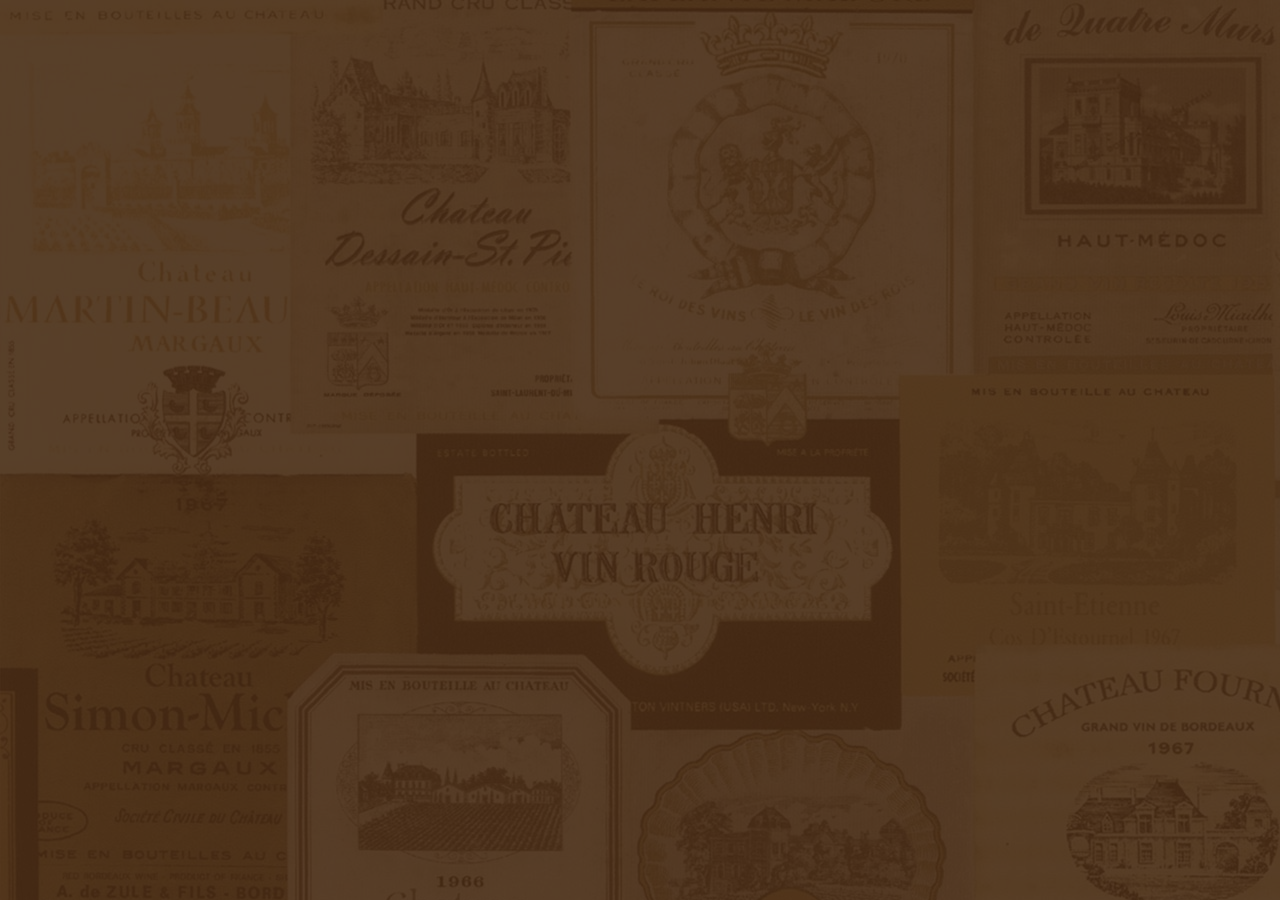
<file: index.html>
<!DOCTYPE html>
<html lang="en">
<head>
    <meta charset="UTF-8">
    <meta name="viewport" content="width=device-width, initial-scale=1.0">
    <title>Document</title>
    <link rel="stylesheet" href="css/style.css">
</head>
<body>
    <div id="wrapper"></div>
</body>
</html>
</file>
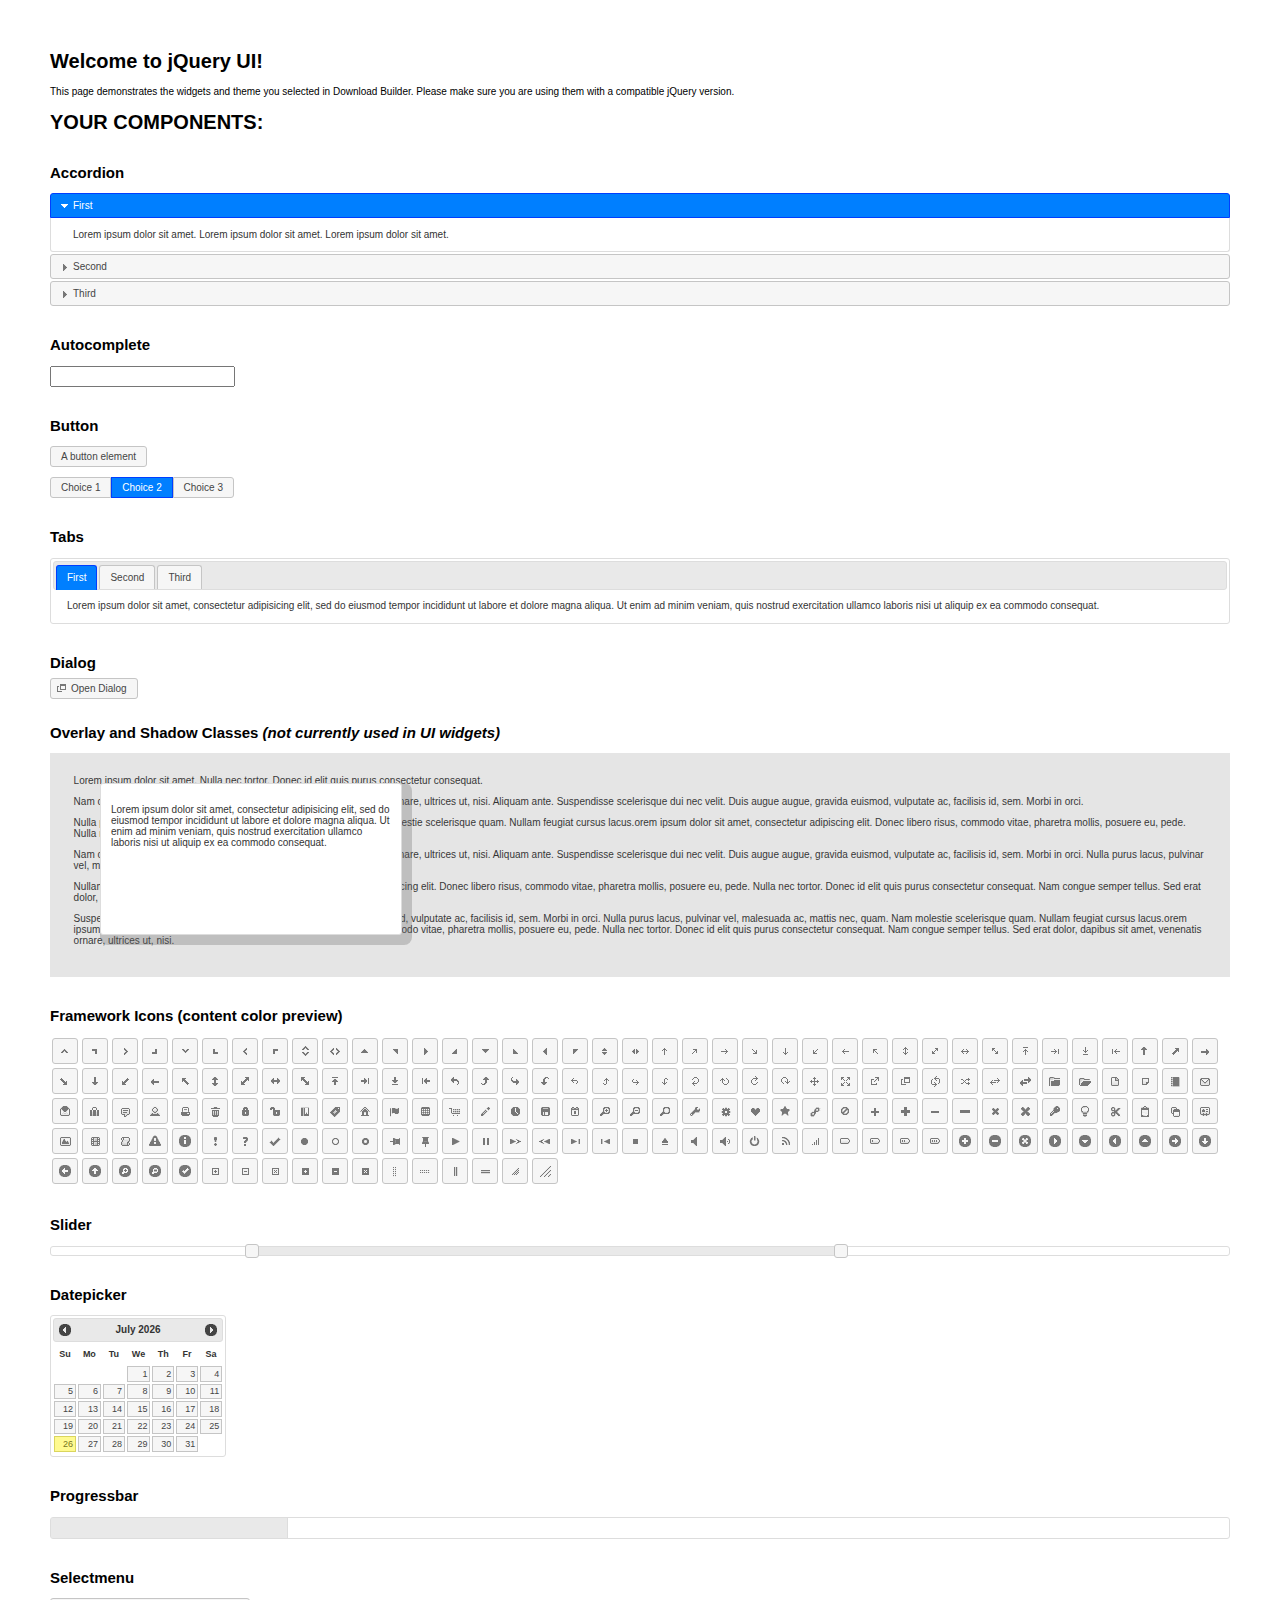
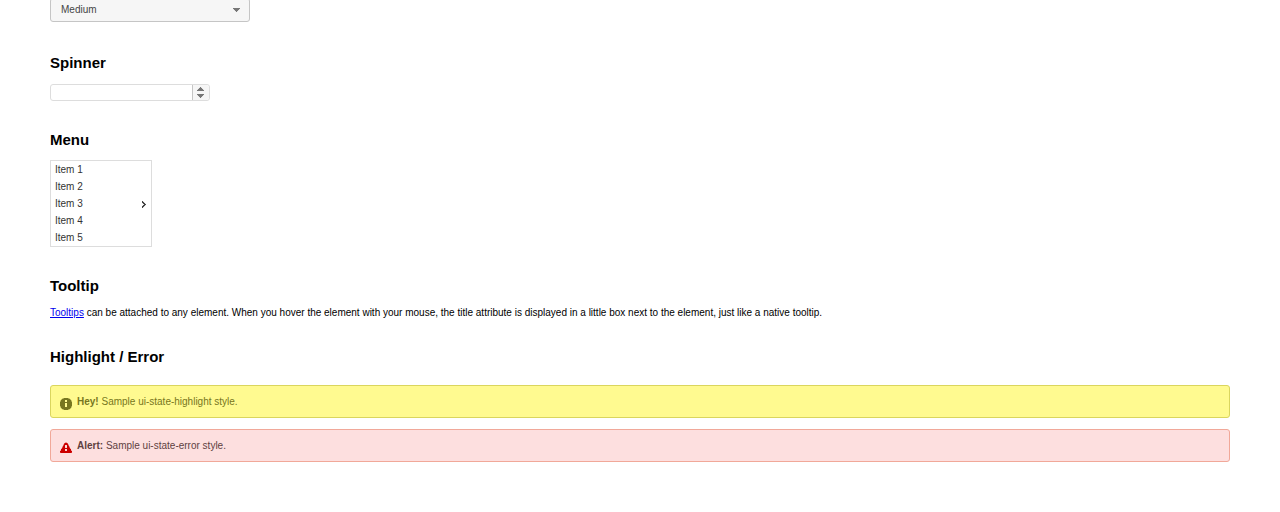
<file: admin/view/javascript/jquery/jquery-ui/index.html>
<!doctype html>
<html lang="us">
<head>
	<meta charset="utf-8">
	<title>jQuery UI Example Page</title>
	<link href="jquery-ui.css" rel="stylesheet">
	<style>
	body{
		font: 62.5% "Trebuchet MS", sans-serif;
		margin: 50px;
	}
	.demoHeaders {
		margin-top: 2em;
	}
	#dialog-link {
		padding: .4em 1em .4em 20px;
		text-decoration: none;
		position: relative;
	}
	#dialog-link span.ui-icon {
		margin: 0 5px 0 0;
		position: absolute;
		left: .2em;
		top: 50%;
		margin-top: -8px;
	}
	#icons {
		margin: 0;
		padding: 0;
	}
	#icons li {
		margin: 2px;
		position: relative;
		padding: 4px 0;
		cursor: pointer;
		float: left;
		list-style: none;
	}
	#icons span.ui-icon {
		float: left;
		margin: 0 4px;
	}
	.fakewindowcontain .ui-widget-overlay {
		position: absolute;
	}
	select {
		width: 200px;
	}
	</style>
</head>
<body>

<h1>Welcome to jQuery UI!</h1>

<div class="ui-widget">
	<p>This page demonstrates the widgets and theme you selected in Download Builder. Please make sure you are using them with a compatible jQuery version.</p>
</div>

<h1>YOUR COMPONENTS:</h1>


<!-- Accordion -->
<h2 class="demoHeaders">Accordion</h2>
<div id="accordion">
	<h3>First</h3>
	<div>Lorem ipsum dolor sit amet. Lorem ipsum dolor sit amet. Lorem ipsum dolor sit amet.</div>
	<h3>Second</h3>
	<div>Phasellus mattis tincidunt nibh.</div>
	<h3>Third</h3>
	<div>Nam dui erat, auctor a, dignissim quis.</div>
</div>



<!-- Autocomplete -->
<h2 class="demoHeaders">Autocomplete</h2>
<div>
	<input id="autocomplete" title="type &quot;a&quot;">
</div>



<!-- Button -->
<h2 class="demoHeaders">Button</h2>
<button id="button">A button element</button>
<form style="margin-top: 1em;">
	<div id="radioset">
		<input type="radio" id="radio1" name="radio"><label for="radio1">Choice 1</label>
		<input type="radio" id="radio2" name="radio" checked="checked"><label for="radio2">Choice 2</label>
		<input type="radio" id="radio3" name="radio"><label for="radio3">Choice 3</label>
	</div>
</form>



<!-- Tabs -->
<h2 class="demoHeaders">Tabs</h2>
<div id="tabs">
	<ul>
		<li><a href="#tabs-1">First</a></li>
		<li><a href="#tabs-2">Second</a></li>
		<li><a href="#tabs-3">Third</a></li>
	</ul>
	<div id="tabs-1">Lorem ipsum dolor sit amet, consectetur adipisicing elit, sed do eiusmod tempor incididunt ut labore et dolore magna aliqua. Ut enim ad minim veniam, quis nostrud exercitation ullamco laboris nisi ut aliquip ex ea commodo consequat.</div>
	<div id="tabs-2">Phasellus mattis tincidunt nibh. Cras orci urna, blandit id, pretium vel, aliquet ornare, felis. Maecenas scelerisque sem non nisl. Fusce sed lorem in enim dictum bibendum.</div>
	<div id="tabs-3">Nam dui erat, auctor a, dignissim quis, sollicitudin eu, felis. Pellentesque nisi urna, interdum eget, sagittis et, consequat vestibulum, lacus. Mauris porttitor ullamcorper augue.</div>
</div>



<!-- Dialog NOTE: Dialog is not generated by UI in this demo so it can be visually styled in themeroller-->
<h2 class="demoHeaders">Dialog</h2>
<p><a href="#" id="dialog-link" class="ui-state-default ui-corner-all"><span class="ui-icon ui-icon-newwin"></span>Open Dialog</a></p>

<h2 class="demoHeaders">Overlay and Shadow Classes <em>(not currently used in UI widgets)</em></h2>
<div style="position: relative; width: 96%; height: 200px; padding:1% 2%; overflow:hidden;" class="fakewindowcontain">
	<p>Lorem ipsum dolor sit amet,  Nulla nec tortor. Donec id elit quis purus consectetur consequat. </p><p>Nam congue semper tellus. Sed erat dolor, dapibus sit amet, venenatis ornare, ultrices ut, nisi. Aliquam ante. Suspendisse scelerisque dui nec velit. Duis augue augue, gravida euismod, vulputate ac, facilisis id, sem. Morbi in orci. </p><p>Nulla purus lacus, pulvinar vel, malesuada ac, mattis nec, quam. Nam molestie scelerisque quam. Nullam feugiat cursus lacus.orem ipsum dolor sit amet, consectetur adipiscing elit. Donec libero risus, commodo vitae, pharetra mollis, posuere eu, pede. Nulla nec tortor. Donec id elit quis purus consectetur consequat. </p><p>Nam congue semper tellus. Sed erat dolor, dapibus sit amet, venenatis ornare, ultrices ut, nisi. Aliquam ante. Suspendisse scelerisque dui nec velit. Duis augue augue, gravida euismod, vulputate ac, facilisis id, sem. Morbi in orci. Nulla purus lacus, pulvinar vel, malesuada ac, mattis nec, quam. Nam molestie scelerisque quam. </p><p>Nullam feugiat cursus lacus.orem ipsum dolor sit amet, consectetur adipiscing elit. Donec libero risus, commodo vitae, pharetra mollis, posuere eu, pede. Nulla nec tortor. Donec id elit quis purus consectetur consequat. Nam congue semper tellus. Sed erat dolor, dapibus sit amet, venenatis ornare, ultrices ut, nisi. Aliquam ante. </p><p>Suspendisse scelerisque dui nec velit. Duis augue augue, gravida euismod, vulputate ac, facilisis id, sem. Morbi in orci. Nulla purus lacus, pulvinar vel, malesuada ac, mattis nec, quam. Nam molestie scelerisque quam. Nullam feugiat cursus lacus.orem ipsum dolor sit amet, consectetur adipiscing elit. Donec libero risus, commodo vitae, pharetra mollis, posuere eu, pede. Nulla nec tortor. Donec id elit quis purus consectetur consequat. Nam congue semper tellus. Sed erat dolor, dapibus sit amet, venenatis ornare, ultrices ut, nisi. </p>

	<!-- ui-dialog -->
	<div class="ui-overlay"><div class="ui-widget-overlay"></div><div class="ui-widget-shadow ui-corner-all" style="width: 302px; height: 152px; position: absolute; left: 50px; top: 30px;"></div></div>
	<div style="position: absolute; width: 280px; height: 130px;left: 50px; top: 30px; padding: 10px;" class="ui-widget ui-widget-content ui-corner-all">
		<div class="ui-dialog-content ui-widget-content" style="background: none; border: 0;">
			<p>Lorem ipsum dolor sit amet, consectetur adipisicing elit, sed do eiusmod tempor incididunt ut labore et dolore magna aliqua. Ut enim ad minim veniam, quis nostrud exercitation ullamco laboris nisi ut aliquip ex ea commodo consequat.</p>
		</div>
	</div>

</div>

<!-- ui-dialog -->
<div id="dialog" title="Dialog Title">
	<p>Lorem ipsum dolor sit amet, consectetur adipisicing elit, sed do eiusmod tempor incididunt ut labore et dolore magna aliqua. Ut enim ad minim veniam, quis nostrud exercitation ullamco laboris nisi ut aliquip ex ea commodo consequat.</p>
</div>



<h2 class="demoHeaders">Framework Icons (content color preview)</h2>
<ul id="icons" class="ui-widget ui-helper-clearfix">
	<li class="ui-state-default ui-corner-all" title=".ui-icon-carat-1-n"><span class="ui-icon ui-icon-carat-1-n"></span></li>
	<li class="ui-state-default ui-corner-all" title=".ui-icon-carat-1-ne"><span class="ui-icon ui-icon-carat-1-ne"></span></li>
	<li class="ui-state-default ui-corner-all" title=".ui-icon-carat-1-e"><span class="ui-icon ui-icon-carat-1-e"></span></li>
	<li class="ui-state-default ui-corner-all" title=".ui-icon-carat-1-se"><span class="ui-icon ui-icon-carat-1-se"></span></li>
	<li class="ui-state-default ui-corner-all" title=".ui-icon-carat-1-s"><span class="ui-icon ui-icon-carat-1-s"></span></li>
	<li class="ui-state-default ui-corner-all" title=".ui-icon-carat-1-sw"><span class="ui-icon ui-icon-carat-1-sw"></span></li>
	<li class="ui-state-default ui-corner-all" title=".ui-icon-carat-1-w"><span class="ui-icon ui-icon-carat-1-w"></span></li>
	<li class="ui-state-default ui-corner-all" title=".ui-icon-carat-1-nw"><span class="ui-icon ui-icon-carat-1-nw"></span></li>
	<li class="ui-state-default ui-corner-all" title=".ui-icon-carat-2-n-s"><span class="ui-icon ui-icon-carat-2-n-s"></span></li>
	<li class="ui-state-default ui-corner-all" title=".ui-icon-carat-2-e-w"><span class="ui-icon ui-icon-carat-2-e-w"></span></li>
	<li class="ui-state-default ui-corner-all" title=".ui-icon-triangle-1-n"><span class="ui-icon ui-icon-triangle-1-n"></span></li>
	<li class="ui-state-default ui-corner-all" title=".ui-icon-triangle-1-ne"><span class="ui-icon ui-icon-triangle-1-ne"></span></li>
	<li class="ui-state-default ui-corner-all" title=".ui-icon-triangle-1-e"><span class="ui-icon ui-icon-triangle-1-e"></span></li>
	<li class="ui-state-default ui-corner-all" title=".ui-icon-triangle-1-se"><span class="ui-icon ui-icon-triangle-1-se"></span></li>
	<li class="ui-state-default ui-corner-all" title=".ui-icon-triangle-1-s"><span class="ui-icon ui-icon-triangle-1-s"></span></li>
	<li class="ui-state-default ui-corner-all" title=".ui-icon-triangle-1-sw"><span class="ui-icon ui-icon-triangle-1-sw"></span></li>
	<li class="ui-state-default ui-corner-all" title=".ui-icon-triangle-1-w"><span class="ui-icon ui-icon-triangle-1-w"></span></li>
	<li class="ui-state-default ui-corner-all" title=".ui-icon-triangle-1-nw"><span class="ui-icon ui-icon-triangle-1-nw"></span></li>
	<li class="ui-state-default ui-corner-all" title=".ui-icon-triangle-2-n-s"><span class="ui-icon ui-icon-triangle-2-n-s"></span></li>
	<li class="ui-state-default ui-corner-all" title=".ui-icon-triangle-2-e-w"><span class="ui-icon ui-icon-triangle-2-e-w"></span></li>
	<li class="ui-state-default ui-corner-all" title=".ui-icon-arrow-1-n"><span class="ui-icon ui-icon-arrow-1-n"></span></li>
	<li class="ui-state-default ui-corner-all" title=".ui-icon-arrow-1-ne"><span class="ui-icon ui-icon-arrow-1-ne"></span></li>
	<li class="ui-state-default ui-corner-all" title=".ui-icon-arrow-1-e"><span class="ui-icon ui-icon-arrow-1-e"></span></li>
	<li class="ui-state-default ui-corner-all" title=".ui-icon-arrow-1-se"><span class="ui-icon ui-icon-arrow-1-se"></span></li>
	<li class="ui-state-default ui-corner-all" title=".ui-icon-arrow-1-s"><span class="ui-icon ui-icon-arrow-1-s"></span></li>
	<li class="ui-state-default ui-corner-all" title=".ui-icon-arrow-1-sw"><span class="ui-icon ui-icon-arrow-1-sw"></span></li>
	<li class="ui-state-default ui-corner-all" title=".ui-icon-arrow-1-w"><span class="ui-icon ui-icon-arrow-1-w"></span></li>
	<li class="ui-state-default ui-corner-all" title=".ui-icon-arrow-1-nw"><span class="ui-icon ui-icon-arrow-1-nw"></span></li>
	<li class="ui-state-default ui-corner-all" title=".ui-icon-arrow-2-n-s"><span class="ui-icon ui-icon-arrow-2-n-s"></span></li>
	<li class="ui-state-default ui-corner-all" title=".ui-icon-arrow-2-ne-sw"><span class="ui-icon ui-icon-arrow-2-ne-sw"></span></li>
	<li class="ui-state-default ui-corner-all" title=".ui-icon-arrow-2-e-w"><span class="ui-icon ui-icon-arrow-2-e-w"></span></li>
	<li class="ui-state-default ui-corner-all" title=".ui-icon-arrow-2-se-nw"><span class="ui-icon ui-icon-arrow-2-se-nw"></span></li>
	<li class="ui-state-default ui-corner-all" title=".ui-icon-arrowstop-1-n"><span class="ui-icon ui-icon-arrowstop-1-n"></span></li>
	<li class="ui-state-default ui-corner-all" title=".ui-icon-arrowstop-1-e"><span class="ui-icon ui-icon-arrowstop-1-e"></span></li>
	<li class="ui-state-default ui-corner-all" title=".ui-icon-arrowstop-1-s"><span class="ui-icon ui-icon-arrowstop-1-s"></span></li>
	<li class="ui-state-default ui-corner-all" title=".ui-icon-arrowstop-1-w"><span class="ui-icon ui-icon-arrowstop-1-w"></span></li>
	<li class="ui-state-default ui-corner-all" title=".ui-icon-arrowthick-1-n"><span class="ui-icon ui-icon-arrowthick-1-n"></span></li>
	<li class="ui-state-default ui-corner-all" title=".ui-icon-arrowthick-1-ne"><span class="ui-icon ui-icon-arrowthick-1-ne"></span></li>
	<li class="ui-state-default ui-corner-all" title=".ui-icon-arrowthick-1-e"><span class="ui-icon ui-icon-arrowthick-1-e"></span></li>
	<li class="ui-state-default ui-corner-all" title=".ui-icon-arrowthick-1-se"><span class="ui-icon ui-icon-arrowthick-1-se"></span></li>
	<li class="ui-state-default ui-corner-all" title=".ui-icon-arrowthick-1-s"><span class="ui-icon ui-icon-arrowthick-1-s"></span></li>
	<li class="ui-state-default ui-corner-all" title=".ui-icon-arrowthick-1-sw"><span class="ui-icon ui-icon-arrowthick-1-sw"></span></li>
	<li class="ui-state-default ui-corner-all" title=".ui-icon-arrowthick-1-w"><span class="ui-icon ui-icon-arrowthick-1-w"></span></li>
	<li class="ui-state-default ui-corner-all" title=".ui-icon-arrowthick-1-nw"><span class="ui-icon ui-icon-arrowthick-1-nw"></span></li>
	<li class="ui-state-default ui-corner-all" title=".ui-icon-arrowthick-2-n-s"><span class="ui-icon ui-icon-arrowthick-2-n-s"></span></li>
	<li class="ui-state-default ui-corner-all" title=".ui-icon-arrowthick-2-ne-sw"><span class="ui-icon ui-icon-arrowthick-2-ne-sw"></span></li>
	<li class="ui-state-default ui-corner-all" title=".ui-icon-arrowthick-2-e-w"><span class="ui-icon ui-icon-arrowthick-2-e-w"></span></li>
	<li class="ui-state-default ui-corner-all" title=".ui-icon-arrowthick-2-se-nw"><span class="ui-icon ui-icon-arrowthick-2-se-nw"></span></li>
	<li class="ui-state-default ui-corner-all" title=".ui-icon-arrowthickstop-1-n"><span class="ui-icon ui-icon-arrowthickstop-1-n"></span></li>
	<li class="ui-state-default ui-corner-all" title=".ui-icon-arrowthickstop-1-e"><span class="ui-icon ui-icon-arrowthickstop-1-e"></span></li>
	<li class="ui-state-default ui-corner-all" title=".ui-icon-arrowthickstop-1-s"><span class="ui-icon ui-icon-arrowthickstop-1-s"></span></li>
	<li class="ui-state-default ui-corner-all" title=".ui-icon-arrowthickstop-1-w"><span class="ui-icon ui-icon-arrowthickstop-1-w"></span></li>
	<li class="ui-state-default ui-corner-all" title=".ui-icon-arrowreturnthick-1-w"><span class="ui-icon ui-icon-arrowreturnthick-1-w"></span></li>
	<li class="ui-state-default ui-corner-all" title=".ui-icon-arrowreturnthick-1-n"><span class="ui-icon ui-icon-arrowreturnthick-1-n"></span></li>
	<li class="ui-state-default ui-corner-all" title=".ui-icon-arrowreturnthick-1-e"><span class="ui-icon ui-icon-arrowreturnthick-1-e"></span></li>
	<li class="ui-state-default ui-corner-all" title=".ui-icon-arrowreturnthick-1-s"><span class="ui-icon ui-icon-arrowreturnthick-1-s"></span></li>
	<li class="ui-state-default ui-corner-all" title=".ui-icon-arrowreturn-1-w"><span class="ui-icon ui-icon-arrowreturn-1-w"></span></li>
	<li class="ui-state-default ui-corner-all" title=".ui-icon-arrowreturn-1-n"><span class="ui-icon ui-icon-arrowreturn-1-n"></span></li>
	<li class="ui-state-default ui-corner-all" title=".ui-icon-arrowreturn-1-e"><span class="ui-icon ui-icon-arrowreturn-1-e"></span></li>
	<li class="ui-state-default ui-corner-all" title=".ui-icon-arrowreturn-1-s"><span class="ui-icon ui-icon-arrowreturn-1-s"></span></li>
	<li class="ui-state-default ui-corner-all" title=".ui-icon-arrowrefresh-1-w"><span class="ui-icon ui-icon-arrowrefresh-1-w"></span></li>
	<li class="ui-state-default ui-corner-all" title=".ui-icon-arrowrefresh-1-n"><span class="ui-icon ui-icon-arrowrefresh-1-n"></span></li>
	<li class="ui-state-default ui-corner-all" title=".ui-icon-arrowrefresh-1-e"><span class="ui-icon ui-icon-arrowrefresh-1-e"></span></li>
	<li class="ui-state-default ui-corner-all" title=".ui-icon-arrowrefresh-1-s"><span class="ui-icon ui-icon-arrowrefresh-1-s"></span></li>
	<li class="ui-state-default ui-corner-all" title=".ui-icon-arrow-4"><span class="ui-icon ui-icon-arrow-4"></span></li>
	<li class="ui-state-default ui-corner-all" title=".ui-icon-arrow-4-diag"><span class="ui-icon ui-icon-arrow-4-diag"></span></li>
	<li class="ui-state-default ui-corner-all" title=".ui-icon-extlink"><span class="ui-icon ui-icon-extlink"></span></li>
	<li class="ui-state-default ui-corner-all" title=".ui-icon-newwin"><span class="ui-icon ui-icon-newwin"></span></li>
	<li class="ui-state-default ui-corner-all" title=".ui-icon-refresh"><span class="ui-icon ui-icon-refresh"></span></li>
	<li class="ui-state-default ui-corner-all" title=".ui-icon-shuffle"><span class="ui-icon ui-icon-shuffle"></span></li>
	<li class="ui-state-default ui-corner-all" title=".ui-icon-transfer-e-w"><span class="ui-icon ui-icon-transfer-e-w"></span></li>
	<li class="ui-state-default ui-corner-all" title=".ui-icon-transferthick-e-w"><span class="ui-icon ui-icon-transferthick-e-w"></span></li>
	<li class="ui-state-default ui-corner-all" title=".ui-icon-folder-collapsed"><span class="ui-icon ui-icon-folder-collapsed"></span></li>
	<li class="ui-state-default ui-corner-all" title=".ui-icon-folder-open"><span class="ui-icon ui-icon-folder-open"></span></li>
	<li class="ui-state-default ui-corner-all" title=".ui-icon-document"><span class="ui-icon ui-icon-document"></span></li>
	<li class="ui-state-default ui-corner-all" title=".ui-icon-document-b"><span class="ui-icon ui-icon-document-b"></span></li>
	<li class="ui-state-default ui-corner-all" title=".ui-icon-note"><span class="ui-icon ui-icon-note"></span></li>
	<li class="ui-state-default ui-corner-all" title=".ui-icon-mail-closed"><span class="ui-icon ui-icon-mail-closed"></span></li>
	<li class="ui-state-default ui-corner-all" title=".ui-icon-mail-open"><span class="ui-icon ui-icon-mail-open"></span></li>
	<li class="ui-state-default ui-corner-all" title=".ui-icon-suitcase"><span class="ui-icon ui-icon-suitcase"></span></li>
	<li class="ui-state-default ui-corner-all" title=".ui-icon-comment"><span class="ui-icon ui-icon-comment"></span></li>
	<li class="ui-state-default ui-corner-all" title=".ui-icon-person"><span class="ui-icon ui-icon-person"></span></li>
	<li class="ui-state-default ui-corner-all" title=".ui-icon-print"><span class="ui-icon ui-icon-print"></span></li>
	<li class="ui-state-default ui-corner-all" title=".ui-icon-trash"><span class="ui-icon ui-icon-trash"></span></li>
	<li class="ui-state-default ui-corner-all" title=".ui-icon-locked"><span class="ui-icon ui-icon-locked"></span></li>
	<li class="ui-state-default ui-corner-all" title=".ui-icon-unlocked"><span class="ui-icon ui-icon-unlocked"></span></li>
	<li class="ui-state-default ui-corner-all" title=".ui-icon-bookmark"><span class="ui-icon ui-icon-bookmark"></span></li>
	<li class="ui-state-default ui-corner-all" title=".ui-icon-tag"><span class="ui-icon ui-icon-tag"></span></li>
	<li class="ui-state-default ui-corner-all" title=".ui-icon-home"><span class="ui-icon ui-icon-home"></span></li>
	<li class="ui-state-default ui-corner-all" title=".ui-icon-flag"><span class="ui-icon ui-icon-flag"></span></li>
	<li class="ui-state-default ui-corner-all" title=".ui-icon-calculator"><span class="ui-icon ui-icon-calculator"></span></li>
	<li class="ui-state-default ui-corner-all" title=".ui-icon-cart"><span class="ui-icon ui-icon-cart"></span></li>
	<li class="ui-state-default ui-corner-all" title=".ui-icon-pencil"><span class="ui-icon ui-icon-pencil"></span></li>
	<li class="ui-state-default ui-corner-all" title=".ui-icon-clock"><span class="ui-icon ui-icon-clock"></span></li>
	<li class="ui-state-default ui-corner-all" title=".ui-icon-disk"><span class="ui-icon ui-icon-disk"></span></li>
	<li class="ui-state-default ui-corner-all" title=".ui-icon-calendar"><span class="ui-icon ui-icon-calendar"></span></li>
	<li class="ui-state-default ui-corner-all" title=".ui-icon-zoomin"><span class="ui-icon ui-icon-zoomin"></span></li>
	<li class="ui-state-default ui-corner-all" title=".ui-icon-zoomout"><span class="ui-icon ui-icon-zoomout"></span></li>
	<li class="ui-state-default ui-corner-all" title=".ui-icon-search"><span class="ui-icon ui-icon-search"></span></li>
	<li class="ui-state-default ui-corner-all" title=".ui-icon-wrench"><span class="ui-icon ui-icon-wrench"></span></li>
	<li class="ui-state-default ui-corner-all" title=".ui-icon-gear"><span class="ui-icon ui-icon-gear"></span></li>
	<li class="ui-state-default ui-corner-all" title=".ui-icon-heart"><span class="ui-icon ui-icon-heart"></span></li>
	<li class="ui-state-default ui-corner-all" title=".ui-icon-star"><span class="ui-icon ui-icon-star"></span></li>
	<li class="ui-state-default ui-corner-all" title=".ui-icon-link"><span class="ui-icon ui-icon-link"></span></li>
	<li class="ui-state-default ui-corner-all" title=".ui-icon-cancel"><span class="ui-icon ui-icon-cancel"></span></li>
	<li class="ui-state-default ui-corner-all" title=".ui-icon-plus"><span class="ui-icon ui-icon-plus"></span></li>
	<li class="ui-state-default ui-corner-all" title=".ui-icon-plusthick"><span class="ui-icon ui-icon-plusthick"></span></li>
	<li class="ui-state-default ui-corner-all" title=".ui-icon-minus"><span class="ui-icon ui-icon-minus"></span></li>
	<li class="ui-state-default ui-corner-all" title=".ui-icon-minusthick"><span class="ui-icon ui-icon-minusthick"></span></li>
	<li class="ui-state-default ui-corner-all" title=".ui-icon-close"><span class="ui-icon ui-icon-close"></span></li>
	<li class="ui-state-default ui-corner-all" title=".ui-icon-closethick"><span class="ui-icon ui-icon-closethick"></span></li>
	<li class="ui-state-default ui-corner-all" title=".ui-icon-key"><span class="ui-icon ui-icon-key"></span></li>
	<li class="ui-state-default ui-corner-all" title=".ui-icon-lightbulb"><span class="ui-icon ui-icon-lightbulb"></span></li>
	<li class="ui-state-default ui-corner-all" title=".ui-icon-scissors"><span class="ui-icon ui-icon-scissors"></span></li>
	<li class="ui-state-default ui-corner-all" title=".ui-icon-clipboard"><span class="ui-icon ui-icon-clipboard"></span></li>
	<li class="ui-state-default ui-corner-all" title=".ui-icon-copy"><span class="ui-icon ui-icon-copy"></span></li>
	<li class="ui-state-default ui-corner-all" title=".ui-icon-contact"><span class="ui-icon ui-icon-contact"></span></li>
	<li class="ui-state-default ui-corner-all" title=".ui-icon-image"><span class="ui-icon ui-icon-image"></span></li>
	<li class="ui-state-default ui-corner-all" title=".ui-icon-video"><span class="ui-icon ui-icon-video"></span></li>
	<li class="ui-state-default ui-corner-all" title=".ui-icon-script"><span class="ui-icon ui-icon-script"></span></li>
	<li class="ui-state-default ui-corner-all" title=".ui-icon-alert"><span class="ui-icon ui-icon-alert"></span></li>
	<li class="ui-state-default ui-corner-all" title=".ui-icon-info"><span class="ui-icon ui-icon-info"></span></li>
	<li class="ui-state-default ui-corner-all" title=".ui-icon-notice"><span class="ui-icon ui-icon-notice"></span></li>
	<li class="ui-state-default ui-corner-all" title=".ui-icon-help"><span class="ui-icon ui-icon-help"></span></li>
	<li class="ui-state-default ui-corner-all" title=".ui-icon-check"><span class="ui-icon ui-icon-check"></span></li>
	<li class="ui-state-default ui-corner-all" title=".ui-icon-bullet"><span class="ui-icon ui-icon-bullet"></span></li>
	<li class="ui-state-default ui-corner-all" title=".ui-icon-radio-off"><span class="ui-icon ui-icon-radio-off"></span></li>
	<li class="ui-state-default ui-corner-all" title=".ui-icon-radio-on"><span class="ui-icon ui-icon-radio-on"></span></li>
	<li class="ui-state-default ui-corner-all" title=".ui-icon-pin-w"><span class="ui-icon ui-icon-pin-w"></span></li>
	<li class="ui-state-default ui-corner-all" title=".ui-icon-pin-s"><span class="ui-icon ui-icon-pin-s"></span></li>
	<li class="ui-state-default ui-corner-all" title=".ui-icon-play"><span class="ui-icon ui-icon-play"></span></li>
	<li class="ui-state-default ui-corner-all" title=".ui-icon-pause"><span class="ui-icon ui-icon-pause"></span></li>
	<li class="ui-state-default ui-corner-all" title=".ui-icon-seek-next"><span class="ui-icon ui-icon-seek-next"></span></li>
	<li class="ui-state-default ui-corner-all" title=".ui-icon-seek-prev"><span class="ui-icon ui-icon-seek-prev"></span></li>
	<li class="ui-state-default ui-corner-all" title=".ui-icon-seek-end"><span class="ui-icon ui-icon-seek-end"></span></li>
	<li class="ui-state-default ui-corner-all" title=".ui-icon-seek-first"><span class="ui-icon ui-icon-seek-first"></span></li>
	<li class="ui-state-default ui-corner-all" title=".ui-icon-stop"><span class="ui-icon ui-icon-stop"></span></li>
	<li class="ui-state-default ui-corner-all" title=".ui-icon-eject"><span class="ui-icon ui-icon-eject"></span></li>
	<li class="ui-state-default ui-corner-all" title=".ui-icon-volume-off"><span class="ui-icon ui-icon-volume-off"></span></li>
	<li class="ui-state-default ui-corner-all" title=".ui-icon-volume-on"><span class="ui-icon ui-icon-volume-on"></span></li>
	<li class="ui-state-default ui-corner-all" title=".ui-icon-power"><span class="ui-icon ui-icon-power"></span></li>
	<li class="ui-state-default ui-corner-all" title=".ui-icon-signal-diag"><span class="ui-icon ui-icon-signal-diag"></span></li>
	<li class="ui-state-default ui-corner-all" title=".ui-icon-signal"><span class="ui-icon ui-icon-signal"></span></li>
	<li class="ui-state-default ui-corner-all" title=".ui-icon-battery-0"><span class="ui-icon ui-icon-battery-0"></span></li>
	<li class="ui-state-default ui-corner-all" title=".ui-icon-battery-1"><span class="ui-icon ui-icon-battery-1"></span></li>
	<li class="ui-state-default ui-corner-all" title=".ui-icon-battery-2"><span class="ui-icon ui-icon-battery-2"></span></li>
	<li class="ui-state-default ui-corner-all" title=".ui-icon-battery-3"><span class="ui-icon ui-icon-battery-3"></span></li>
	<li class="ui-state-default ui-corner-all" title=".ui-icon-circle-plus"><span class="ui-icon ui-icon-circle-plus"></span></li>
	<li class="ui-state-default ui-corner-all" title=".ui-icon-circle-minus"><span class="ui-icon ui-icon-circle-minus"></span></li>
	<li class="ui-state-default ui-corner-all" title=".ui-icon-circle-close"><span class="ui-icon ui-icon-circle-close"></span></li>
	<li class="ui-state-default ui-corner-all" title=".ui-icon-circle-triangle-e"><span class="ui-icon ui-icon-circle-triangle-e"></span></li>
	<li class="ui-state-default ui-corner-all" title=".ui-icon-circle-triangle-s"><span class="ui-icon ui-icon-circle-triangle-s"></span></li>
	<li class="ui-state-default ui-corner-all" title=".ui-icon-circle-triangle-w"><span class="ui-icon ui-icon-circle-triangle-w"></span></li>
	<li class="ui-state-default ui-corner-all" title=".ui-icon-circle-triangle-n"><span class="ui-icon ui-icon-circle-triangle-n"></span></li>
	<li class="ui-state-default ui-corner-all" title=".ui-icon-circle-arrow-e"><span class="ui-icon ui-icon-circle-arrow-e"></span></li>
	<li class="ui-state-default ui-corner-all" title=".ui-icon-circle-arrow-s"><span class="ui-icon ui-icon-circle-arrow-s"></span></li>
	<li class="ui-state-default ui-corner-all" title=".ui-icon-circle-arrow-w"><span class="ui-icon ui-icon-circle-arrow-w"></span></li>
	<li class="ui-state-default ui-corner-all" title=".ui-icon-circle-arrow-n"><span class="ui-icon ui-icon-circle-arrow-n"></span></li>
	<li class="ui-state-default ui-corner-all" title=".ui-icon-circle-zoomin"><span class="ui-icon ui-icon-circle-zoomin"></span></li>
	<li class="ui-state-default ui-corner-all" title=".ui-icon-circle-zoomout"><span class="ui-icon ui-icon-circle-zoomout"></span></li>
	<li class="ui-state-default ui-corner-all" title=".ui-icon-circle-check"><span class="ui-icon ui-icon-circle-check"></span></li>
	<li class="ui-state-default ui-corner-all" title=".ui-icon-circlesmall-plus"><span class="ui-icon ui-icon-circlesmall-plus"></span></li>
	<li class="ui-state-default ui-corner-all" title=".ui-icon-circlesmall-minus"><span class="ui-icon ui-icon-circlesmall-minus"></span></li>
	<li class="ui-state-default ui-corner-all" title=".ui-icon-circlesmall-close"><span class="ui-icon ui-icon-circlesmall-close"></span></li>
	<li class="ui-state-default ui-corner-all" title=".ui-icon-squaresmall-plus"><span class="ui-icon ui-icon-squaresmall-plus"></span></li>
	<li class="ui-state-default ui-corner-all" title=".ui-icon-squaresmall-minus"><span class="ui-icon ui-icon-squaresmall-minus"></span></li>
	<li class="ui-state-default ui-corner-all" title=".ui-icon-squaresmall-close"><span class="ui-icon ui-icon-squaresmall-close"></span></li>
	<li class="ui-state-default ui-corner-all" title=".ui-icon-grip-dotted-vertical"><span class="ui-icon ui-icon-grip-dotted-vertical"></span></li>
	<li class="ui-state-default ui-corner-all" title=".ui-icon-grip-dotted-horizontal"><span class="ui-icon ui-icon-grip-dotted-horizontal"></span></li>
	<li class="ui-state-default ui-corner-all" title=".ui-icon-grip-solid-vertical"><span class="ui-icon ui-icon-grip-solid-vertical"></span></li>
	<li class="ui-state-default ui-corner-all" title=".ui-icon-grip-solid-horizontal"><span class="ui-icon ui-icon-grip-solid-horizontal"></span></li>
	<li class="ui-state-default ui-corner-all" title=".ui-icon-gripsmall-diagonal-se"><span class="ui-icon ui-icon-gripsmall-diagonal-se"></span></li>
	<li class="ui-state-default ui-corner-all" title=".ui-icon-grip-diagonal-se"><span class="ui-icon ui-icon-grip-diagonal-se"></span></li>
</ul>


<!-- Slider -->
<h2 class="demoHeaders">Slider</h2>
<div id="slider"></div>



<!-- Datepicker -->
<h2 class="demoHeaders">Datepicker</h2>
<div id="datepicker"></div>



<!-- Progressbar -->
<h2 class="demoHeaders">Progressbar</h2>
<div id="progressbar"></div>



<!-- Progressbar -->
<h2 class="demoHeaders">Selectmenu</h2>
<select id="selectmenu">
	<option>Slower</option>
	<option>Slow</option>
	<option selected="selected">Medium</option>
	<option>Fast</option>
	<option>Faster</option>
</select>



<!-- Spinner -->
<h2 class="demoHeaders">Spinner</h2>
<input id="spinner">



<!-- Menu -->
<h2 class="demoHeaders">Menu</h2>
<ul style="width:100px;" id="menu">
	<li>Item 1</li>
	<li>Item 2</li>
	<li>Item 3
		<ul>
			<li>Item 3-1</li>
			<li>Item 3-2</li>
			<li>Item 3-3</li>
			<li>Item 3-4</li>
			<li>Item 3-5</li>
		</ul>
	</li>
	<li>Item 4</li>
	<li>Item 5</li>
</ul>



<!-- Tooltip -->
<h2 class="demoHeaders">Tooltip</h2>
<p id="tooltip">
	<a href="#" title="That&apos;s what this widget is">Tooltips</a> can be attached to any element. When you hover
the element with your mouse, the title attribute is displayed in a little box next to the element, just like a native tooltip.
</p>


<!-- Highlight / Error -->
<h2 class="demoHeaders">Highlight / Error</h2>
<div class="ui-widget">
	<div class="ui-state-highlight ui-corner-all" style="margin-top: 20px; padding: 0 .7em;">
		<p><span class="ui-icon ui-icon-info" style="float: left; margin-right: .3em;"></span>
		<strong>Hey!</strong> Sample ui-state-highlight style.</p>
	</div>
</div>
<br>
<div class="ui-widget">
	<div class="ui-state-error ui-corner-all" style="padding: 0 .7em;">
		<p><span class="ui-icon ui-icon-alert" style="float: left; margin-right: .3em;"></span>
		<strong>Alert:</strong> Sample ui-state-error style.</p>
	</div>
</div>

<script src="external/jquery/jquery.js"></script>
<script src="jquery-ui.js"></script>
<script>

$( "#accordion" ).accordion();



var availableTags = [
	"ActionScript",
	"AppleScript",
	"Asp",
	"BASIC",
	"C",
	"C++",
	"Clojure",
	"COBOL",
	"ColdFusion",
	"Erlang",
	"Fortran",
	"Groovy",
	"Haskell",
	"Java",
	"JavaScript",
	"Lisp",
	"Perl",
	"PHP",
	"Python",
	"Ruby",
	"Scala",
	"Scheme"
];
$( "#autocomplete" ).autocomplete({
	source: availableTags
});



$( "#button" ).button();
$( "#radioset" ).buttonset();



$( "#tabs" ).tabs();



$( "#dialog" ).dialog({
	autoOpen: false,
	width: 400,
	buttons: [
		{
			text: "Ok",
			click: function() {
				$( this ).dialog( "close" );
			}
		},
		{
			text: "Cancel",
			click: function() {
				$( this ).dialog( "close" );
			}
		}
	]
});

// Link to open the dialog
$( "#dialog-link" ).click(function( event ) {
	$( "#dialog" ).dialog( "open" );
	event.preventDefault();
});



$( "#datepicker" ).datepicker({
	inline: true
});



$( "#slider" ).slider({
	range: true,
	values: [ 17, 67 ]
});



$( "#progressbar" ).progressbar({
	value: 20
});



$( "#spinner" ).spinner();



$( "#menu" ).menu();



$( "#tooltip" ).tooltip();



$( "#selectmenu" ).selectmenu();


// Hover states on the static widgets
$( "#dialog-link, #icons li" ).hover(
	function() {
		$( this ).addClass( "ui-state-hover" );
	},
	function() {
		$( this ).removeClass( "ui-state-hover" );
	}
);
</script>
</body>
</html>
</file>
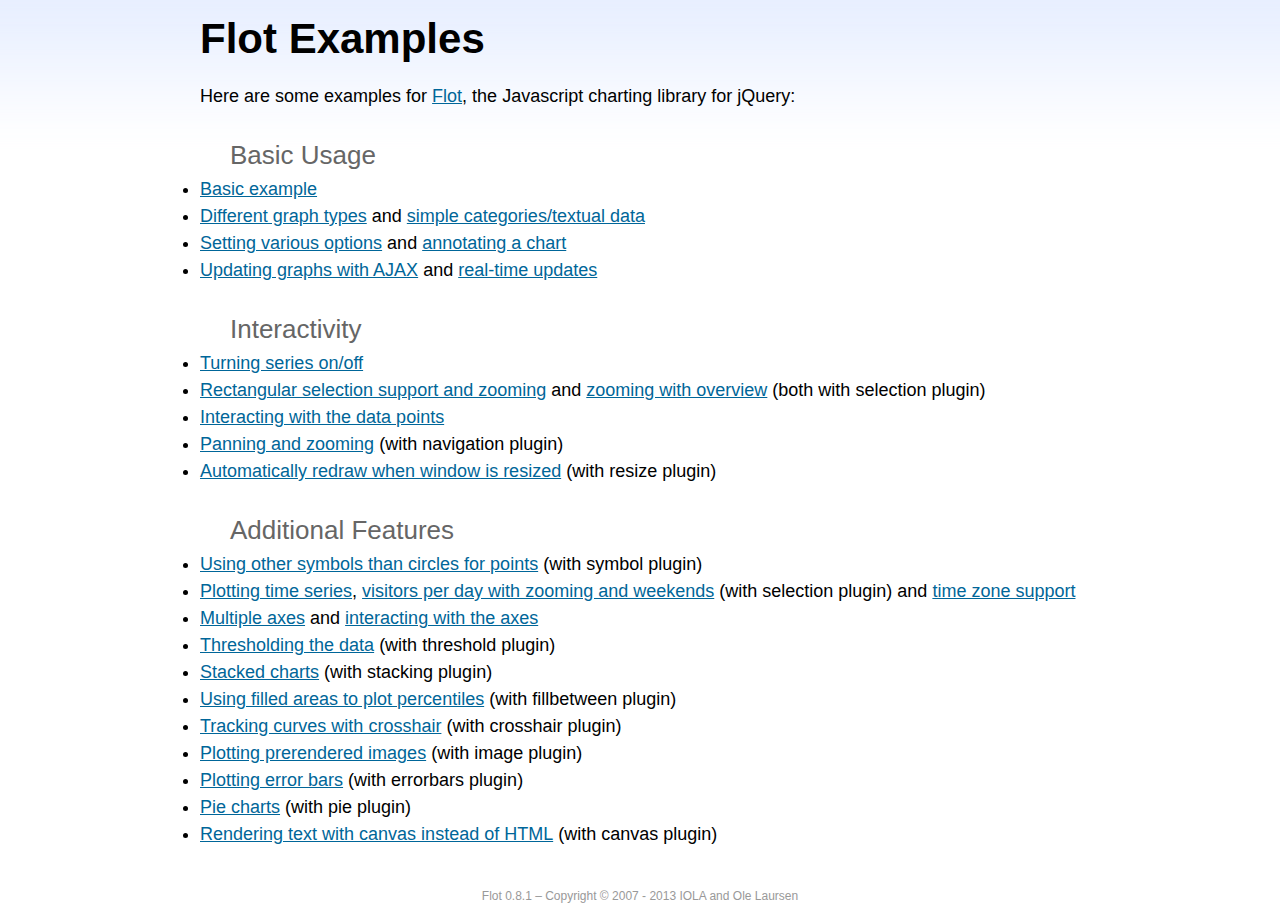
<file: admin/view/javascript/jquery/flot/examples/index.html>
<!DOCTYPE html PUBLIC "-//W3C//DTD HTML 4.01//EN" "http://www.w3.org/TR/html4/strict.dtd">
<html>
<head>
	<meta http-equiv="Content-Type" content="text/html; charset=utf-8">
	<title>Flot Examples</title>
	<link href="examples.css" rel="stylesheet" type="text/css">
	<style>

	h3 {
		margin-top: 30px;
		margin-bottom: 5px;
	}

	</style>
	<script language="javascript" type="text/javascript" src="../jquery.js"></script>
	<script language="javascript" type="text/javascript" src="../jquery.flot.js"></script>
	<script type="text/javascript">

	$(function() {

		// Add the Flot version string to the footer

		$("#footer").prepend("Flot " + $.plot.version + " &ndash; ");
	});

	</script>
</head>
<body>

	<div id="header">
		<h2>Flot Examples</h2>
	</div>

	<div id="content">

		<p>Here are some examples for <a href="http://www.flotcharts.org">Flot</a>, the Javascript charting library for jQuery:</p>

		<h3>Basic Usage</h3>

		<ul>
			<li><a href="basic-usage/index.html">Basic example</a></li>
			<li><a href="series-types/index.html">Different graph types</a> and <a href="categories/index.html">simple categories/textual data</a></li>
			<li><a href="basic-options/index.html">Setting various options</a> and <a href="annotating/index.html">annotating a chart</a></li>
			<li><a href="ajax/index.html">Updating graphs with AJAX</a> and <a href="realtime/index.html">real-time updates</a></li>
		</ul>

		<h3>Interactivity</h3>

		<ul>
			<li><a href="series-toggle/index.html">Turning series on/off</a></li>
			<li><a href="selection/index.html">Rectangular selection support and zooming</a> and <a href="zooming/index.html">zooming with overview</a> (both with selection plugin)</li>
			<li><a href="interacting/index.html">Interacting with the data points</a></li>
			<li><a href="navigate/index.html">Panning and zooming</a> (with navigation plugin)</li>
			<li><a href="resize/index.html">Automatically redraw when window is resized</a> (with resize plugin)</li>
		</ul>

		<h3>Additional Features</h3>

		<ul>
			<li><a href="symbols/index.html">Using other symbols than circles for points</a> (with symbol plugin)</li>
			<li><a href="axes-time/index.html">Plotting time series</a>, <a href="visitors/index.html">visitors per day with zooming and weekends</a> (with selection plugin) and <a href="axes-time-zones/index.html">time zone support</a></li>
			<li><a href="axes-multiple/index.html">Multiple axes</a> and <a href="axes-interacting/index.html">interacting with the axes</a></li>
			<li><a href="threshold/index.html">Thresholding the data</a> (with threshold plugin)</li>
			<li><a href="stacking/index.html">Stacked charts</a> (with stacking plugin)</li>
			<li><a href="percentiles/index.html">Using filled areas to plot percentiles</a> (with fillbetween plugin)</li>
			<li><a href="tracking/index.html">Tracking curves with crosshair</a> (with crosshair plugin)</li>
			<li><a href="image/index.html">Plotting prerendered images</a> (with image plugin)</li>
			<li><a href="series-errorbars/index.html">Plotting error bars</a> (with errorbars plugin)</li>
			<li><a href="series-pie/index.html">Pie charts</a> (with pie plugin)</li>
			<li><a href="canvas/index.html">Rendering text with canvas instead of HTML</a> (with canvas plugin)</li>
		</ul>

	</div>

	<div id="footer">
		Copyright &copy; 2007 - 2013 IOLA and Ole Laursen
	</div>

</body>
</html>
</file>
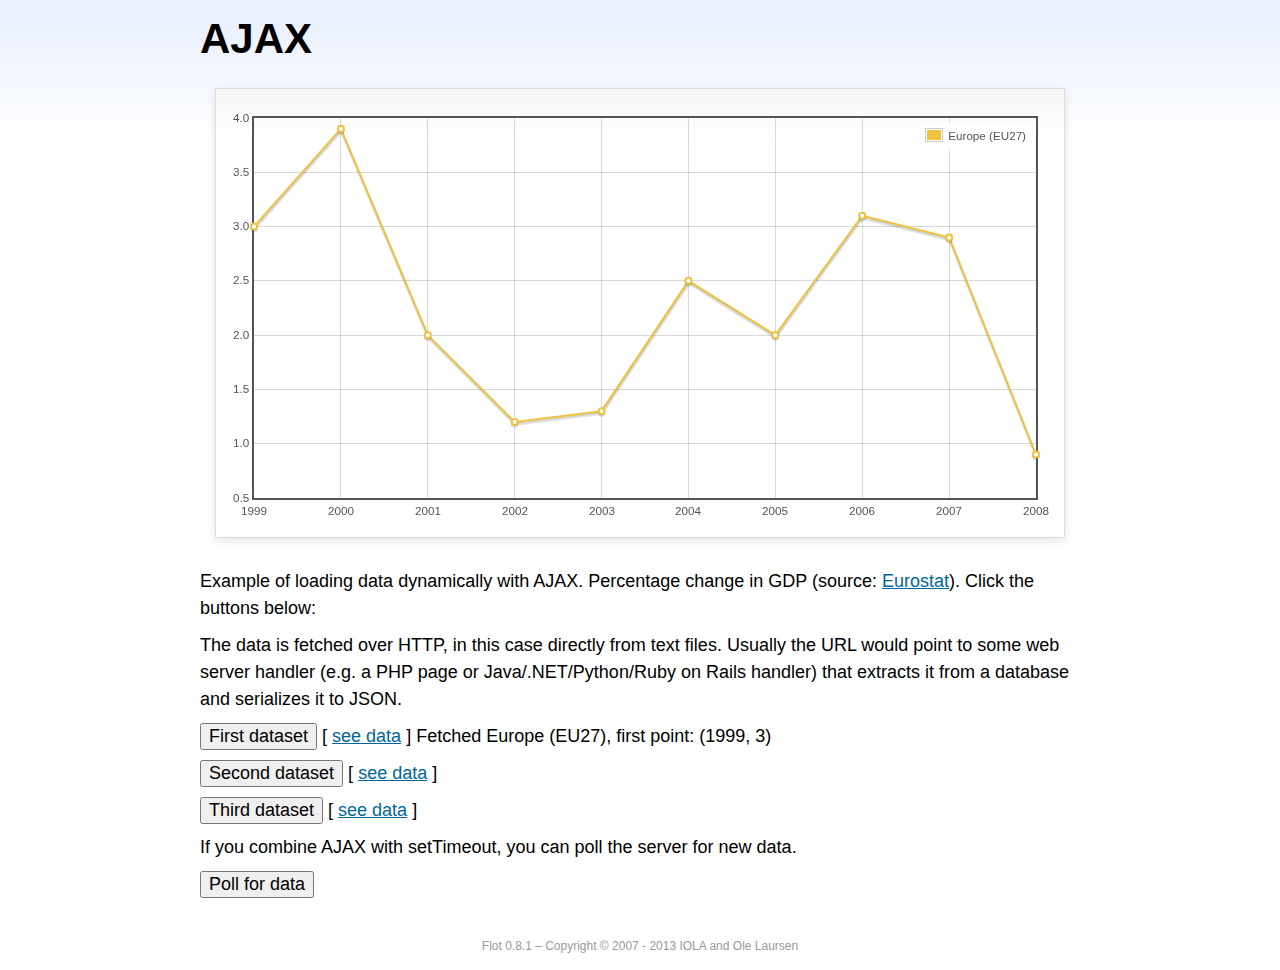
<file: admin/view/javascript/jquery/flot/examples/ajax/index.html>
<!DOCTYPE html PUBLIC "-//W3C//DTD HTML 4.01//EN" "http://www.w3.org/TR/html4/strict.dtd">
<html>
<head>
	<meta http-equiv="Content-Type" content="text/html; charset=utf-8">
	<title>Flot Examples: AJAX</title>
	<link href="../examples.css" rel="stylesheet" type="text/css">
	<!--[if lte IE 8]><script language="javascript" type="text/javascript" src="../../excanvas.min.js"></script><![endif]-->
	<script language="javascript" type="text/javascript" src="../../jquery.js"></script>
	<script language="javascript" type="text/javascript" src="../../jquery.flot.js"></script>
	<script type="text/javascript">

	$(function() {

		var options = {
			lines: {
				show: true
			},
			points: {
				show: true
			},
			xaxis: {
				tickDecimals: 0,
				tickSize: 1
			}
		};

		var data = [];

		$.plot("#placeholder", data, options);

		// Fetch one series, adding to what we already have

		var alreadyFetched = {};

		$("button.fetchSeries").click(function () {

			var button = $(this);

			// Find the URL in the link right next to us, then fetch the data

			var dataurl = button.siblings("a").attr("href");

			function onDataReceived(series) {

				// Extract the first coordinate pair; jQuery has parsed it, so
				// the data is now just an ordinary JavaScript object

				var firstcoordinate = "(" + series.data[0][0] + ", " + series.data[0][1] + ")";
				button.siblings("span").text("Fetched " + series.label + ", first point: " + firstcoordinate);

				// Push the new data onto our existing data array

				if (!alreadyFetched[series.label]) {
					alreadyFetched[series.label] = true;
					data.push(series);
				}

				$.plot("#placeholder", data, options);
			}

			$.ajax({
				url: dataurl,
				type: "GET",
				dataType: "json",
				success: onDataReceived
			});
		});

		// Initiate a recurring data update

		$("button.dataUpdate").click(function () {

			data = [];
			alreadyFetched = {};

			$.plot("#placeholder", data, options);

			var iteration = 0;

			function fetchData() {

				++iteration;

				function onDataReceived(series) {

					// Load all the data in one pass; if we only got partial
					// data we could merge it with what we already have.

					data = [ series ];
					$.plot("#placeholder", data, options);
				}

				// Normally we call the same URL - a script connected to a
				// database - but in this case we only have static example
				// files, so we need to modify the URL.

				$.ajax({
					url: "data-eu-gdp-growth-" + iteration + ".json",
					type: "GET",
					dataType: "json",
					success: onDataReceived
				});

				if (iteration < 5) {
					setTimeout(fetchData, 1000);
				} else {
					data = [];
					alreadyFetched = {};
				}
			}

			setTimeout(fetchData, 1000);
		});

		// Load the first series by default, so we don't have an empty plot

		$("button.fetchSeries:first").click();

		// Add the Flot version string to the footer

		$("#footer").prepend("Flot " + $.plot.version + " &ndash; ");
	});

	</script>
</head>
<body>

	<div id="header">
		<h2>AJAX</h2>
	</div>

	<div id="content">

		<div class="demo-container">
			<div id="placeholder" class="demo-placeholder"></div>
		</div>

		<p>Example of loading data dynamically with AJAX. Percentage change in GDP (source: <a href="http://epp.eurostat.ec.europa.eu/tgm/table.do?tab=table&init=1&plugin=1&language=en&pcode=tsieb020">Eurostat</a>). Click the buttons below:</p>

		<p>The data is fetched over HTTP, in this case directly from text files. Usually the URL would point to some web server handler (e.g. a PHP page or Java/.NET/Python/Ruby on Rails handler) that extracts it from a database and serializes it to JSON.</p>

		<p>
			<button class="fetchSeries">First dataset</button>
			[ <a href="data-eu-gdp-growth.json">see data</a> ]
			<span></span>
		</p>

		<p>
			<button class="fetchSeries">Second dataset</button>
			[ <a href="data-japan-gdp-growth.json">see data</a> ]
			<span></span>
		</p>

		<p>
			<button class="fetchSeries">Third dataset</button>
			[ <a href="data-usa-gdp-growth.json">see data</a> ]
			<span></span>
		</p>

		<p>If you combine AJAX with setTimeout, you can poll the server for new data.</p>

		<p>
			<button class="dataUpdate">Poll for data</button>
		</p>

	</div>

	<div id="footer">
		Copyright &copy; 2007 - 2013 IOLA and Ole Laursen
	</div>

</body>
</html>
</file>
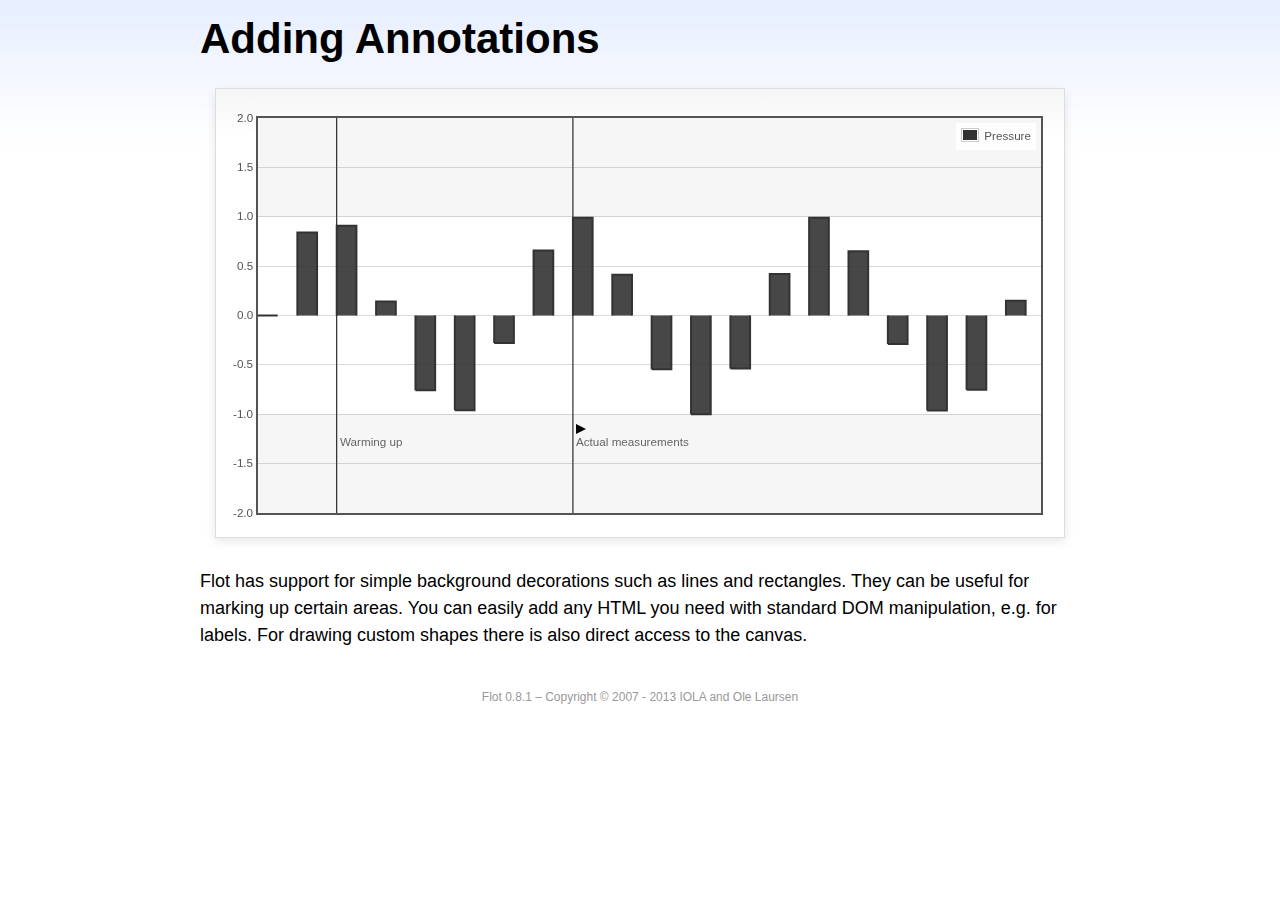
<file: admin/view/javascript/jquery/flot/examples/annotating/index.html>
<!DOCTYPE html PUBLIC "-//W3C//DTD HTML 4.01//EN" "http://www.w3.org/TR/html4/strict.dtd">
<html>
<head>
	<meta http-equiv="Content-Type" content="text/html; charset=utf-8">
	<title>Flot Examples: Adding Annotations</title>
	<link href="../examples.css" rel="stylesheet" type="text/css">
	<!--[if lte IE 8]><script language="javascript" type="text/javascript" src="../../excanvas.min.js"></script><![endif]-->
	<script language="javascript" type="text/javascript" src="../../jquery.js"></script>
	<script language="javascript" type="text/javascript" src="../../jquery.flot.js"></script>
	<script type="text/javascript">

	$(function() {

		var d1 = [];
		for (var i = 0; i < 20; ++i) {
			d1.push([i, Math.sin(i)]);
		}

		var data = [{ data: d1, label: "Pressure", color: "#333" }];

		var markings = [
			{ color: "#f6f6f6", yaxis: { from: 1 } },
			{ color: "#f6f6f6", yaxis: { to: -1 } },
			{ color: "#000", lineWidth: 1, xaxis: { from: 2, to: 2 } },
			{ color: "#000", lineWidth: 1, xaxis: { from: 8, to: 8 } }
		];

		var placeholder = $("#placeholder");

		var plot = $.plot(placeholder, data, {
			bars: { show: true, barWidth: 0.5, fill: 0.9 },
			xaxis: { ticks: [], autoscaleMargin: 0.02 },
			yaxis: { min: -2, max: 2 },
			grid: { markings: markings }
		});

		var o = plot.pointOffset({ x: 2, y: -1.2});

		// Append it to the placeholder that Flot already uses for positioning

		placeholder.append("<div style='position:absolute;left:" + (o.left + 4) + "px;top:" + o.top + "px;color:#666;font-size:smaller'>Warming up</div>");

		o = plot.pointOffset({ x: 8, y: -1.2});
		placeholder.append("<div style='position:absolute;left:" + (o.left + 4) + "px;top:" + o.top + "px;color:#666;font-size:smaller'>Actual measurements</div>");

		// Draw a little arrow on top of the last label to demonstrate canvas
		// drawing

		var ctx = plot.getCanvas().getContext("2d");
		ctx.beginPath();
		o.left += 4;
		ctx.moveTo(o.left, o.top);
		ctx.lineTo(o.left, o.top - 10);
		ctx.lineTo(o.left + 10, o.top - 5);
		ctx.lineTo(o.left, o.top);
		ctx.fillStyle = "#000";
		ctx.fill();

		// Add the Flot version string to the footer

		$("#footer").prepend("Flot " + $.plot.version + " &ndash; ");
	});

	</script>
</head>
<body>

	<div id="header">
		<h2>Adding Annotations</h2>
	</div>

	<div id="content">

		<div class="demo-container">
			<div id="placeholder" class="demo-placeholder"></div>
		</div>

		<p>Flot has support for simple background decorations such as lines and rectangles. They can be useful for marking up certain areas. You can easily add any HTML you need with standard DOM manipulation, e.g. for labels. For drawing custom shapes there is also direct access to the canvas.</p>

	</div>

	<div id="footer">
		Copyright &copy; 2007 - 2013 IOLA and Ole Laursen
	</div>

</body>
</html>
</file>
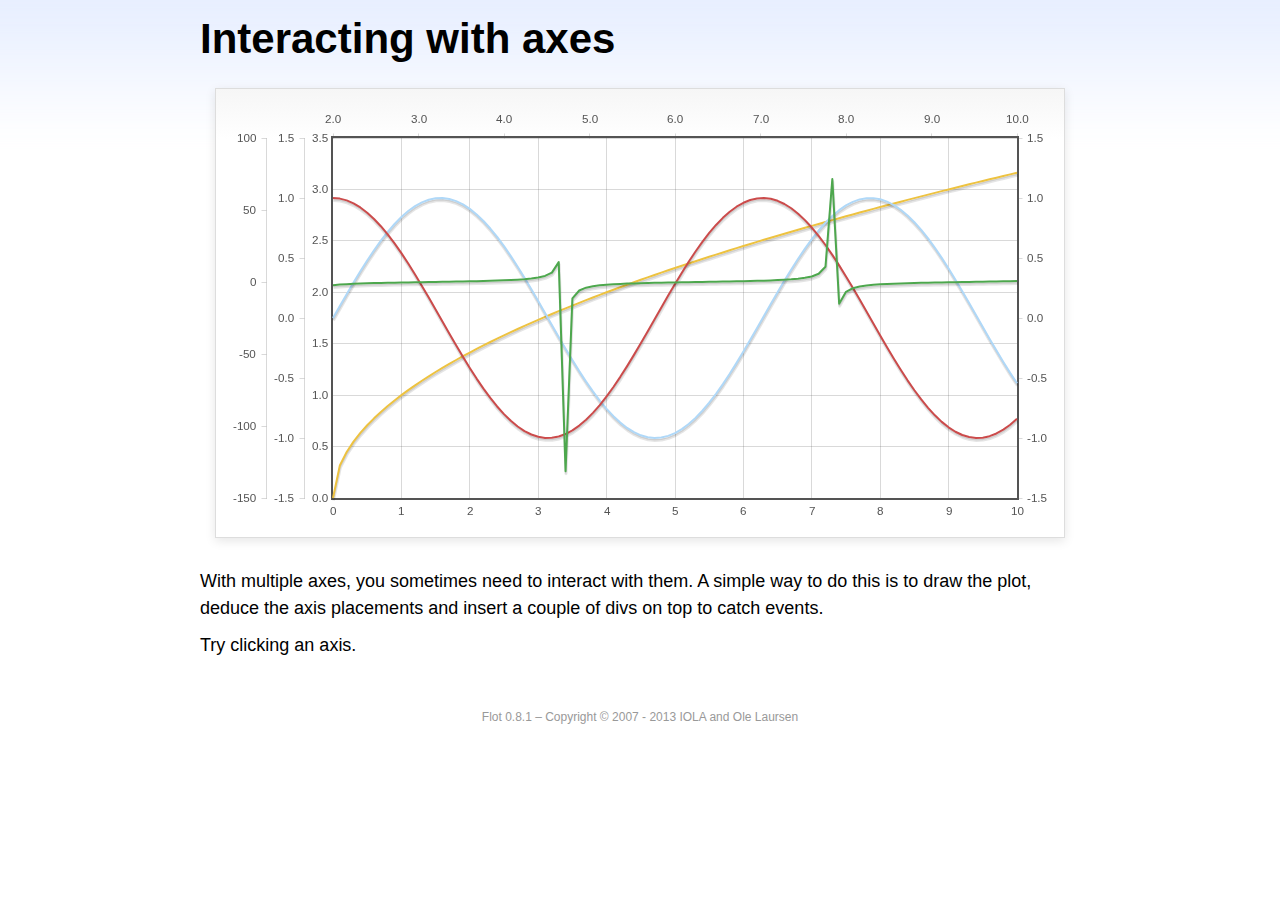
<file: admin/view/javascript/jquery/flot/examples/axes-interacting/index.html>
<!DOCTYPE html PUBLIC "-//W3C//DTD HTML 4.01//EN" "http://www.w3.org/TR/html4/strict.dtd">
<html>
<head>
	<meta http-equiv="Content-Type" content="text/html; charset=utf-8">
	<title>Flot Examples: Interacting with axes</title>
	<link href="../examples.css" rel="stylesheet" type="text/css">
	<!--[if lte IE 8]><script language="javascript" type="text/javascript" src="../../excanvas.min.js"></script><![endif]-->
	<script language="javascript" type="text/javascript" src="../../jquery.js"></script>
	<script language="javascript" type="text/javascript" src="../../jquery.flot.js"></script>
	<script type="text/javascript">

	$(function() {

		function generate(start, end, fn) {
			var res = [];
			for (var i = 0; i <= 100; ++i) {
				var x = start + i / 100 * (end - start);
				res.push([x, fn(x)]);
			}
			return res;
		}

		var data = [
			{ data: generate(0, 10, function (x) { return Math.sqrt(x);}), xaxis: 1, yaxis:1 },
			{ data: generate(0, 10, function (x) { return Math.sin(x);}), xaxis: 1, yaxis:2 },
			{ data: generate(0, 10, function (x) { return Math.cos(x);}), xaxis: 1, yaxis:3 },
			{ data: generate(2, 10, function (x) { return Math.tan(x);}), xaxis: 2, yaxis: 4 }
		];

		var plot = $.plot("#placeholder", data, {
			xaxes: [
				{ position: 'bottom' },
				{ position: 'top'}
			],
			yaxes: [
				{ position: 'left' },
				{ position: 'left' },
				{ position: 'right' },
				{ position: 'left' }
			]
		});

		// Create a div for each axis

		$.each(plot.getAxes(), function (i, axis) {
			if (!axis.show)
				return;

			var box = axis.box;

			$("<div class='axisTarget' style='position:absolute; left:" + box.left + "px; top:" + box.top + "px; width:" + box.width +  "px; height:" + box.height + "px'></div>")
				.data("axis.direction", axis.direction)
				.data("axis.n", axis.n)
				.css({ backgroundColor: "#f00", opacity: 0, cursor: "pointer" })
				.appendTo(plot.getPlaceholder())
				.hover(
					function () { $(this).css({ opacity: 0.10 }) },
					function () { $(this).css({ opacity: 0 }) }
				)
				.click(function () {
					$("#click").text("You clicked the " + axis.direction + axis.n + "axis!")
				});
		});

		// Add the Flot version string to the footer

		$("#footer").prepend("Flot " + $.plot.version + " &ndash; ");
	});

	</script>
</head>
<body>

	<div id="header">
		<h2>Interacting with axes</h2>
	</div>

	<div id="content">

		<div class="demo-container">
			<div id="placeholder" class="demo-placeholder"></div>
		</div>

		<p>With multiple axes, you sometimes need to interact with them. A simple way to do this is to draw the plot, deduce the axis placements and insert a couple of divs on top to catch events.</p>

		<p>Try clicking an axis.</p>

		<p id="click"></p>

	</div>

	<div id="footer">
		Copyright &copy; 2007 - 2013 IOLA and Ole Laursen
	</div>

</body>
</html>
</file>
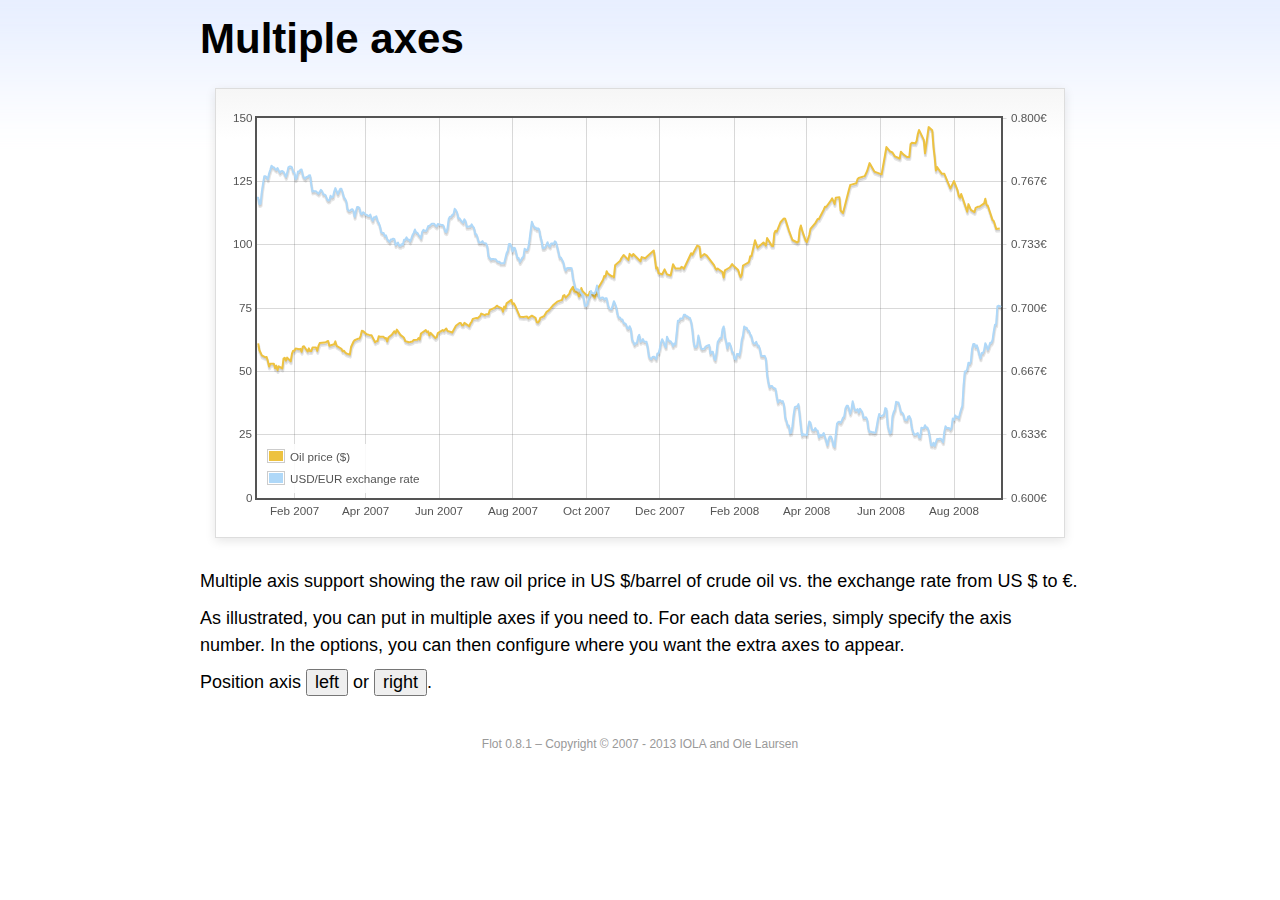
<file: admin/view/javascript/jquery/flot/examples/axes-multiple/index.html>
<!DOCTYPE html PUBLIC "-//W3C//DTD HTML 4.01//EN" "http://www.w3.org/TR/html4/strict.dtd">
<html>
<head>
	<meta http-equiv="Content-Type" content="text/html; charset=utf-8">
	<title>Flot Examples: Multiple Axes</title>
	<link href="../examples.css" rel="stylesheet" type="text/css">
	<!--[if lte IE 8]><script language="javascript" type="text/javascript" src="../../excanvas.min.js"></script><![endif]-->
	<script language="javascript" type="text/javascript" src="../../jquery.js"></script>
	<script language="javascript" type="text/javascript" src="../../jquery.flot.js"></script>
	<script language="javascript" type="text/javascript" src="../../jquery.flot.time.js"></script>
	<script type="text/javascript">

	$(function() {

		var oilprices = [[1167692400000,61.05], [1167778800000,58.32], [1167865200000,57.35], [1167951600000,56.31], [1168210800000,55.55], [1168297200000,55.64], [1168383600000,54.02], [1168470000000,51.88], [1168556400000,52.99], [1168815600000,52.99], [1168902000000,51.21], [1168988400000,52.24], [1169074800000,50.48], [1169161200000,51.99], [1169420400000,51.13], [1169506800000,55.04], [1169593200000,55.37], [1169679600000,54.23], [1169766000000,55.42], [1170025200000,54.01], [1170111600000,56.97], [1170198000000,58.14], [1170284400000,58.14], [1170370800000,59.02], [1170630000000,58.74], [1170716400000,58.88], [1170802800000,57.71], [1170889200000,59.71], [1170975600000,59.89], [1171234800000,57.81], [1171321200000,59.06], [1171407600000,58.00], [1171494000000,57.99], [1171580400000,59.39], [1171839600000,59.39], [1171926000000,58.07], [1172012400000,60.07], [1172098800000,61.14], [1172444400000,61.39], [1172530800000,61.46], [1172617200000,61.79], [1172703600000,62.00], [1172790000000,60.07], [1173135600000,60.69], [1173222000000,61.82], [1173308400000,60.05], [1173654000000,58.91], [1173740400000,57.93], [1173826800000,58.16], [1173913200000,57.55], [1173999600000,57.11], [1174258800000,56.59], [1174345200000,59.61], [1174518000000,61.69], [1174604400000,62.28], [1174860000000,62.91], [1174946400000,62.93], [1175032800000,64.03], [1175119200000,66.03], [1175205600000,65.87], [1175464800000,64.64], [1175637600000,64.38], [1175724000000,64.28], [1175810400000,64.28], [1176069600000,61.51], [1176156000000,61.89], [1176242400000,62.01], [1176328800000,63.85], [1176415200000,63.63], [1176674400000,63.61], [1176760800000,63.10], [1176847200000,63.13], [1176933600000,61.83], [1177020000000,63.38], [1177279200000,64.58], [1177452000000,65.84], [1177538400000,65.06], [1177624800000,66.46], [1177884000000,64.40], [1178056800000,63.68], [1178143200000,63.19], [1178229600000,61.93], [1178488800000,61.47], [1178575200000,61.55], [1178748000000,61.81], [1178834400000,62.37], [1179093600000,62.46], [1179180000000,63.17], [1179266400000,62.55], [1179352800000,64.94], [1179698400000,66.27], [1179784800000,65.50], [1179871200000,65.77], [1179957600000,64.18], [1180044000000,65.20], [1180389600000,63.15], [1180476000000,63.49], [1180562400000,65.08], [1180908000000,66.30], [1180994400000,65.96], [1181167200000,66.93], [1181253600000,65.98], [1181599200000,65.35], [1181685600000,66.26], [1181858400000,68.00], [1182117600000,69.09], [1182204000000,69.10], [1182290400000,68.19], [1182376800000,68.19], [1182463200000,69.14], [1182722400000,68.19], [1182808800000,67.77], [1182895200000,68.97], [1182981600000,69.57], [1183068000000,70.68], [1183327200000,71.09], [1183413600000,70.92], [1183586400000,71.81], [1183672800000,72.81], [1183932000000,72.19], [1184018400000,72.56], [1184191200000,72.50], [1184277600000,74.15], [1184623200000,75.05], [1184796000000,75.92], [1184882400000,75.57], [1185141600000,74.89], [1185228000000,73.56], [1185314400000,75.57], [1185400800000,74.95], [1185487200000,76.83], [1185832800000,78.21], [1185919200000,76.53], [1186005600000,76.86], [1186092000000,76.00], [1186437600000,71.59], [1186696800000,71.47], [1186956000000,71.62], [1187042400000,71.00], [1187301600000,71.98], [1187560800000,71.12], [1187647200000,69.47], [1187733600000,69.26], [1187820000000,69.83], [1187906400000,71.09], [1188165600000,71.73], [1188338400000,73.36], [1188511200000,74.04], [1188856800000,76.30], [1189116000000,77.49], [1189461600000,78.23], [1189548000000,79.91], [1189634400000,80.09], [1189720800000,79.10], [1189980000000,80.57], [1190066400000,81.93], [1190239200000,83.32], [1190325600000,81.62], [1190584800000,80.95], [1190671200000,79.53], [1190757600000,80.30], [1190844000000,82.88], [1190930400000,81.66], [1191189600000,80.24], [1191276000000,80.05], [1191362400000,79.94], [1191448800000,81.44], [1191535200000,81.22], [1191794400000,79.02], [1191880800000,80.26], [1191967200000,80.30], [1192053600000,83.08], [1192140000000,83.69], [1192399200000,86.13], [1192485600000,87.61], [1192572000000,87.40], [1192658400000,89.47], [1192744800000,88.60], [1193004000000,87.56], [1193090400000,87.56], [1193176800000,87.10], [1193263200000,91.86], [1193612400000,93.53], [1193698800000,94.53], [1193871600000,95.93], [1194217200000,93.98], [1194303600000,96.37], [1194476400000,95.46], [1194562800000,96.32], [1195081200000,93.43], [1195167600000,95.10], [1195426800000,94.64], [1195513200000,95.10], [1196031600000,97.70], [1196118000000,94.42], [1196204400000,90.62], [1196290800000,91.01], [1196377200000,88.71], [1196636400000,88.32], [1196809200000,90.23], [1196982000000,88.28], [1197241200000,87.86], [1197327600000,90.02], [1197414000000,92.25], [1197586800000,90.63], [1197846000000,90.63], [1197932400000,90.49], [1198018800000,91.24], [1198105200000,91.06], [1198191600000,90.49], [1198710000000,96.62], [1198796400000,96.00], [1199142000000,99.62], [1199314800000,99.18], [1199401200000,95.09], [1199660400000,96.33], [1199833200000,95.67], [1200351600000,91.90], [1200438000000,90.84], [1200524400000,90.13], [1200610800000,90.57], [1200956400000,89.21], [1201042800000,86.99], [1201129200000,89.85], [1201474800000,90.99], [1201561200000,91.64], [1201647600000,92.33], [1201734000000,91.75], [1202079600000,90.02], [1202166000000,88.41], [1202252400000,87.14], [1202338800000,88.11], [1202425200000,91.77], [1202770800000,92.78], [1202857200000,93.27], [1202943600000,95.46], [1203030000000,95.46], [1203289200000,101.74], [1203462000000,98.81], [1203894000000,100.88], [1204066800000,99.64], [1204153200000,102.59], [1204239600000,101.84], [1204498800000,99.52], [1204585200000,99.52], [1204671600000,104.52], [1204758000000,105.47], [1204844400000,105.15], [1205103600000,108.75], [1205276400000,109.92], [1205362800000,110.33], [1205449200000,110.21], [1205708400000,105.68], [1205967600000,101.84], [1206313200000,100.86], [1206399600000,101.22], [1206486000000,105.90], [1206572400000,107.58], [1206658800000,105.62], [1206914400000,101.58], [1207000800000,100.98], [1207173600000,103.83], [1207260000000,106.23], [1207605600000,108.50], [1207778400000,110.11], [1207864800000,110.14], [1208210400000,113.79], [1208296800000,114.93], [1208383200000,114.86], [1208728800000,117.48], [1208815200000,118.30], [1208988000000,116.06], [1209074400000,118.52], [1209333600000,118.75], [1209420000000,113.46], [1209592800000,112.52], [1210024800000,121.84], [1210111200000,123.53], [1210197600000,123.69], [1210543200000,124.23], [1210629600000,125.80], [1210716000000,126.29], [1211148000000,127.05], [1211320800000,129.07], [1211493600000,132.19], [1211839200000,128.85], [1212357600000,127.76], [1212703200000,138.54], [1212962400000,136.80], [1213135200000,136.38], [1213308000000,134.86], [1213653600000,134.01], [1213740000000,136.68], [1213912800000,135.65], [1214172000000,134.62], [1214258400000,134.62], [1214344800000,134.62], [1214431200000,139.64], [1214517600000,140.21], [1214776800000,140.00], [1214863200000,140.97], [1214949600000,143.57], [1215036000000,145.29], [1215381600000,141.37], [1215468000000,136.04], [1215727200000,146.40], [1215986400000,145.18], [1216072800000,138.74], [1216159200000,134.60], [1216245600000,129.29], [1216332000000,130.65], [1216677600000,127.95], [1216850400000,127.95], [1217282400000,122.19], [1217455200000,124.08], [1217541600000,125.10], [1217800800000,121.41], [1217887200000,119.17], [1217973600000,118.58], [1218060000000,120.02], [1218405600000,114.45], [1218492000000,113.01], [1218578400000,116.00], [1218751200000,113.77], [1219010400000,112.87], [1219096800000,114.53], [1219269600000,114.98], [1219356000000,114.98], [1219701600000,116.27], [1219788000000,118.15], [1219874400000,115.59], [1219960800000,115.46], [1220306400000,109.71], [1220392800000,109.35], [1220565600000,106.23], [1220824800000,106.34]];

		var exchangerates = [[1167606000000,0.7580], [1167692400000,0.7580], [1167778800000,0.75470], [1167865200000,0.75490], [1167951600000,0.76130], [1168038000000,0.76550], [1168124400000,0.76930], [1168210800000,0.76940], [1168297200000,0.76880], [1168383600000,0.76780], [1168470000000,0.77080], [1168556400000,0.77270], [1168642800000,0.77490], [1168729200000,0.77410], [1168815600000,0.77410], [1168902000000,0.77320], [1168988400000,0.77270], [1169074800000,0.77370], [1169161200000,0.77240], [1169247600000,0.77120], [1169334000000,0.7720], [1169420400000,0.77210], [1169506800000,0.77170], [1169593200000,0.77040], [1169679600000,0.7690], [1169766000000,0.77110], [1169852400000,0.7740], [1169938800000,0.77450], [1170025200000,0.77450], [1170111600000,0.7740], [1170198000000,0.77160], [1170284400000,0.77130], [1170370800000,0.76780], [1170457200000,0.76880], [1170543600000,0.77180], [1170630000000,0.77180], [1170716400000,0.77280], [1170802800000,0.77290], [1170889200000,0.76980], [1170975600000,0.76850], [1171062000000,0.76810], [1171148400000,0.7690], [1171234800000,0.7690], [1171321200000,0.76980], [1171407600000,0.76990], [1171494000000,0.76510], [1171580400000,0.76130], [1171666800000,0.76160], [1171753200000,0.76140], [1171839600000,0.76140], [1171926000000,0.76070], [1172012400000,0.76020], [1172098800000,0.76110], [1172185200000,0.76220], [1172271600000,0.76150], [1172358000000,0.75980], [1172444400000,0.75980], [1172530800000,0.75920], [1172617200000,0.75730], [1172703600000,0.75660], [1172790000000,0.75670], [1172876400000,0.75910], [1172962800000,0.75820], [1173049200000,0.75850], [1173135600000,0.76130], [1173222000000,0.76310], [1173308400000,0.76150], [1173394800000,0.760], [1173481200000,0.76130], [1173567600000,0.76270], [1173654000000,0.76270], [1173740400000,0.76080], [1173826800000,0.75830], [1173913200000,0.75750], [1173999600000,0.75620], [1174086000000,0.7520], [1174172400000,0.75120], [1174258800000,0.75120], [1174345200000,0.75170], [1174431600000,0.7520], [1174518000000,0.75110], [1174604400000,0.7480], [1174690800000,0.75090], [1174777200000,0.75310], [1174860000000,0.75310], [1174946400000,0.75270], [1175032800000,0.74980], [1175119200000,0.74930], [1175205600000,0.75040], [1175292000000,0.750], [1175378400000,0.74910], [1175464800000,0.74910], [1175551200000,0.74850], [1175637600000,0.74840], [1175724000000,0.74920], [1175810400000,0.74710], [1175896800000,0.74590], [1175983200000,0.74770], [1176069600000,0.74770], [1176156000000,0.74830], [1176242400000,0.74580], [1176328800000,0.74480], [1176415200000,0.7430], [1176501600000,0.73990], [1176588000000,0.73950], [1176674400000,0.73950], [1176760800000,0.73780], [1176847200000,0.73820], [1176933600000,0.73620], [1177020000000,0.73550], [1177106400000,0.73480], [1177192800000,0.73610], [1177279200000,0.73610], [1177365600000,0.73650], [1177452000000,0.73620], [1177538400000,0.73310], [1177624800000,0.73390], [1177711200000,0.73440], [1177797600000,0.73270], [1177884000000,0.73270], [1177970400000,0.73360], [1178056800000,0.73330], [1178143200000,0.73590], [1178229600000,0.73590], [1178316000000,0.73720], [1178402400000,0.7360], [1178488800000,0.7360], [1178575200000,0.7350], [1178661600000,0.73650], [1178748000000,0.73840], [1178834400000,0.73950], [1178920800000,0.74130], [1179007200000,0.73970], [1179093600000,0.73960], [1179180000000,0.73850], [1179266400000,0.73780], [1179352800000,0.73660], [1179439200000,0.740], [1179525600000,0.74110], [1179612000000,0.74060], [1179698400000,0.74050], [1179784800000,0.74140], [1179871200000,0.74310], [1179957600000,0.74310], [1180044000000,0.74380], [1180130400000,0.74430], [1180216800000,0.74430], [1180303200000,0.74430], [1180389600000,0.74340], [1180476000000,0.74290], [1180562400000,0.74420], [1180648800000,0.7440], [1180735200000,0.74390], [1180821600000,0.74370], [1180908000000,0.74370], [1180994400000,0.74290], [1181080800000,0.74030], [1181167200000,0.73990], [1181253600000,0.74180], [1181340000000,0.74680], [1181426400000,0.7480], [1181512800000,0.7480], [1181599200000,0.7490], [1181685600000,0.74940], [1181772000000,0.75220], [1181858400000,0.75150], [1181944800000,0.75020], [1182031200000,0.74720], [1182117600000,0.74720], [1182204000000,0.74620], [1182290400000,0.74550], [1182376800000,0.74490], [1182463200000,0.74670], [1182549600000,0.74580], [1182636000000,0.74270], [1182722400000,0.74270], [1182808800000,0.7430], [1182895200000,0.74290], [1182981600000,0.7440], [1183068000000,0.7430], [1183154400000,0.74220], [1183240800000,0.73880], [1183327200000,0.73880], [1183413600000,0.73690], [1183500000000,0.73450], [1183586400000,0.73450], [1183672800000,0.73450], [1183759200000,0.73520], [1183845600000,0.73410], [1183932000000,0.73410], [1184018400000,0.7340], [1184104800000,0.73240], [1184191200000,0.72720], [1184277600000,0.72640], [1184364000000,0.72550], [1184450400000,0.72580], [1184536800000,0.72580], [1184623200000,0.72560], [1184709600000,0.72570], [1184796000000,0.72470], [1184882400000,0.72430], [1184968800000,0.72440], [1185055200000,0.72350], [1185141600000,0.72350], [1185228000000,0.72350], [1185314400000,0.72350], [1185400800000,0.72620], [1185487200000,0.72880], [1185573600000,0.73010], [1185660000000,0.73370], [1185746400000,0.73370], [1185832800000,0.73240], [1185919200000,0.72970], [1186005600000,0.73170], [1186092000000,0.73150], [1186178400000,0.72880], [1186264800000,0.72630], [1186351200000,0.72630], [1186437600000,0.72420], [1186524000000,0.72530], [1186610400000,0.72640], [1186696800000,0.7270], [1186783200000,0.73120], [1186869600000,0.73050], [1186956000000,0.73050], [1187042400000,0.73180], [1187128800000,0.73580], [1187215200000,0.74090], [1187301600000,0.74540], [1187388000000,0.74370], [1187474400000,0.74240], [1187560800000,0.74240], [1187647200000,0.74150], [1187733600000,0.74190], [1187820000000,0.74140], [1187906400000,0.73770], [1187992800000,0.73550], [1188079200000,0.73150], [1188165600000,0.73150], [1188252000000,0.7320], [1188338400000,0.73320], [1188424800000,0.73460], [1188511200000,0.73280], [1188597600000,0.73230], [1188684000000,0.7340], [1188770400000,0.7340], [1188856800000,0.73360], [1188943200000,0.73510], [1189029600000,0.73460], [1189116000000,0.73210], [1189202400000,0.72940], [1189288800000,0.72660], [1189375200000,0.72660], [1189461600000,0.72540], [1189548000000,0.72420], [1189634400000,0.72130], [1189720800000,0.71970], [1189807200000,0.72090], [1189893600000,0.7210], [1189980000000,0.7210], [1190066400000,0.7210], [1190152800000,0.72090], [1190239200000,0.71590], [1190325600000,0.71330], [1190412000000,0.71050], [1190498400000,0.70990], [1190584800000,0.70990], [1190671200000,0.70930], [1190757600000,0.70930], [1190844000000,0.70760], [1190930400000,0.7070], [1191016800000,0.70490], [1191103200000,0.70120], [1191189600000,0.70110], [1191276000000,0.70190], [1191362400000,0.70460], [1191448800000,0.70630], [1191535200000,0.70890], [1191621600000,0.70770], [1191708000000,0.70770], [1191794400000,0.70770], [1191880800000,0.70910], [1191967200000,0.71180], [1192053600000,0.70790], [1192140000000,0.70530], [1192226400000,0.7050], [1192312800000,0.70550], [1192399200000,0.70550], [1192485600000,0.70450], [1192572000000,0.70510], [1192658400000,0.70510], [1192744800000,0.70170], [1192831200000,0.70], [1192917600000,0.69950], [1193004000000,0.69940], [1193090400000,0.70140], [1193176800000,0.70360], [1193263200000,0.70210], [1193349600000,0.70020], [1193436000000,0.69670], [1193522400000,0.6950], [1193612400000,0.6950], [1193698800000,0.69390], [1193785200000,0.6940], [1193871600000,0.69220], [1193958000000,0.69190], [1194044400000,0.69140], [1194130800000,0.68940], [1194217200000,0.68910], [1194303600000,0.69040], [1194390000000,0.6890], [1194476400000,0.68340], [1194562800000,0.68230], [1194649200000,0.68070], [1194735600000,0.68150], [1194822000000,0.68150], [1194908400000,0.68470], [1194994800000,0.68590], [1195081200000,0.68220], [1195167600000,0.68270], [1195254000000,0.68370], [1195340400000,0.68230], [1195426800000,0.68220], [1195513200000,0.68220], [1195599600000,0.67920], [1195686000000,0.67460], [1195772400000,0.67350], [1195858800000,0.67310], [1195945200000,0.67420], [1196031600000,0.67440], [1196118000000,0.67390], [1196204400000,0.67310], [1196290800000,0.67610], [1196377200000,0.67610], [1196463600000,0.67850], [1196550000000,0.68180], [1196636400000,0.68360], [1196722800000,0.68230], [1196809200000,0.68050], [1196895600000,0.67930], [1196982000000,0.68490], [1197068400000,0.68330], [1197154800000,0.68250], [1197241200000,0.68250], [1197327600000,0.68160], [1197414000000,0.67990], [1197500400000,0.68130], [1197586800000,0.68090], [1197673200000,0.68680], [1197759600000,0.69330], [1197846000000,0.69330], [1197932400000,0.69450], [1198018800000,0.69440], [1198105200000,0.69460], [1198191600000,0.69640], [1198278000000,0.69650], [1198364400000,0.69560], [1198450800000,0.69560], [1198537200000,0.6950], [1198623600000,0.69480], [1198710000000,0.69280], [1198796400000,0.68870], [1198882800000,0.68240], [1198969200000,0.67940], [1199055600000,0.67940], [1199142000000,0.68030], [1199228400000,0.68550], [1199314800000,0.68240], [1199401200000,0.67910], [1199487600000,0.67830], [1199574000000,0.67850], [1199660400000,0.67850], [1199746800000,0.67970], [1199833200000,0.680], [1199919600000,0.68030], [1200006000000,0.68050], [1200092400000,0.6760], [1200178800000,0.6770], [1200265200000,0.6770], [1200351600000,0.67360], [1200438000000,0.67260], [1200524400000,0.67640], [1200610800000,0.68210], [1200697200000,0.68310], [1200783600000,0.68420], [1200870000000,0.68420], [1200956400000,0.68870], [1201042800000,0.69030], [1201129200000,0.68480], [1201215600000,0.68240], [1201302000000,0.67880], [1201388400000,0.68140], [1201474800000,0.68140], [1201561200000,0.67970], [1201647600000,0.67690], [1201734000000,0.67650], [1201820400000,0.67330], [1201906800000,0.67290], [1201993200000,0.67580], [1202079600000,0.67580], [1202166000000,0.6750], [1202252400000,0.6780], [1202338800000,0.68330], [1202425200000,0.68560], [1202511600000,0.69030], [1202598000000,0.68960], [1202684400000,0.68960], [1202770800000,0.68820], [1202857200000,0.68790], [1202943600000,0.68620], [1203030000000,0.68520], [1203116400000,0.68230], [1203202800000,0.68130], [1203289200000,0.68130], [1203375600000,0.68220], [1203462000000,0.68020], [1203548400000,0.68020], [1203634800000,0.67840], [1203721200000,0.67480], [1203807600000,0.67470], [1203894000000,0.67470], [1203980400000,0.67480], [1204066800000,0.67330], [1204153200000,0.6650], [1204239600000,0.66110], [1204326000000,0.65830], [1204412400000,0.6590], [1204498800000,0.6590], [1204585200000,0.65810], [1204671600000,0.65780], [1204758000000,0.65740], [1204844400000,0.65320], [1204930800000,0.65020], [1205017200000,0.65140], [1205103600000,0.65140], [1205190000000,0.65070], [1205276400000,0.6510], [1205362800000,0.64890], [1205449200000,0.64240], [1205535600000,0.64060], [1205622000000,0.63820], [1205708400000,0.63820], [1205794800000,0.63410], [1205881200000,0.63440], [1205967600000,0.63780], [1206054000000,0.64390], [1206140400000,0.64780], [1206226800000,0.64810], [1206313200000,0.64810], [1206399600000,0.64940], [1206486000000,0.64380], [1206572400000,0.63770], [1206658800000,0.63290], [1206745200000,0.63360], [1206831600000,0.63330], [1206914400000,0.63330], [1207000800000,0.6330], [1207087200000,0.63710], [1207173600000,0.64030], [1207260000000,0.63960], [1207346400000,0.63640], [1207432800000,0.63560], [1207519200000,0.63560], [1207605600000,0.63680], [1207692000000,0.63570], [1207778400000,0.63540], [1207864800000,0.6320], [1207951200000,0.63320], [1208037600000,0.63280], [1208124000000,0.63310], [1208210400000,0.63420], [1208296800000,0.63210], [1208383200000,0.63020], [1208469600000,0.62780], [1208556000000,0.63080], [1208642400000,0.63240], [1208728800000,0.63240], [1208815200000,0.63070], [1208901600000,0.62770], [1208988000000,0.62690], [1209074400000,0.63350], [1209160800000,0.63920], [1209247200000,0.640], [1209333600000,0.64010], [1209420000000,0.63960], [1209506400000,0.64070], [1209592800000,0.64230], [1209679200000,0.64290], [1209765600000,0.64720], [1209852000000,0.64850], [1209938400000,0.64860], [1210024800000,0.64670], [1210111200000,0.64440], [1210197600000,0.64670], [1210284000000,0.65090], [1210370400000,0.64780], [1210456800000,0.64610], [1210543200000,0.64610], [1210629600000,0.64680], [1210716000000,0.64490], [1210802400000,0.6470], [1210888800000,0.64610], [1210975200000,0.64520], [1211061600000,0.64220], [1211148000000,0.64220], [1211234400000,0.64250], [1211320800000,0.64140], [1211407200000,0.63660], [1211493600000,0.63460], [1211580000000,0.6350], [1211666400000,0.63460], [1211752800000,0.63460], [1211839200000,0.63430], [1211925600000,0.63460], [1212012000000,0.63790], [1212098400000,0.64160], [1212184800000,0.64420], [1212271200000,0.64310], [1212357600000,0.64310], [1212444000000,0.64350], [1212530400000,0.6440], [1212616800000,0.64730], [1212703200000,0.64690], [1212789600000,0.63860], [1212876000000,0.63560], [1212962400000,0.6340], [1213048800000,0.63460], [1213135200000,0.6430], [1213221600000,0.64520], [1213308000000,0.64670], [1213394400000,0.65060], [1213480800000,0.65040], [1213567200000,0.65030], [1213653600000,0.64810], [1213740000000,0.64510], [1213826400000,0.6450], [1213912800000,0.64410], [1213999200000,0.64140], [1214085600000,0.64090], [1214172000000,0.64090], [1214258400000,0.64280], [1214344800000,0.64310], [1214431200000,0.64180], [1214517600000,0.63710], [1214604000000,0.63490], [1214690400000,0.63330], [1214776800000,0.63340], [1214863200000,0.63380], [1214949600000,0.63420], [1215036000000,0.6320], [1215122400000,0.63180], [1215208800000,0.6370], [1215295200000,0.63680], [1215381600000,0.63680], [1215468000000,0.63830], [1215554400000,0.63710], [1215640800000,0.63710], [1215727200000,0.63550], [1215813600000,0.6320], [1215900000000,0.62770], [1215986400000,0.62760], [1216072800000,0.62910], [1216159200000,0.62740], [1216245600000,0.62930], [1216332000000,0.63110], [1216418400000,0.6310], [1216504800000,0.63120], [1216591200000,0.63120], [1216677600000,0.63040], [1216764000000,0.62940], [1216850400000,0.63480], [1216936800000,0.63780], [1217023200000,0.63680], [1217109600000,0.63680], [1217196000000,0.63680], [1217282400000,0.6360], [1217368800000,0.6370], [1217455200000,0.64180], [1217541600000,0.64110], [1217628000000,0.64350], [1217714400000,0.64270], [1217800800000,0.64270], [1217887200000,0.64190], [1217973600000,0.64460], [1218060000000,0.64680], [1218146400000,0.64870], [1218232800000,0.65940], [1218319200000,0.66660], [1218405600000,0.66660], [1218492000000,0.66780], [1218578400000,0.67120], [1218664800000,0.67050], [1218751200000,0.67180], [1218837600000,0.67840], [1218924000000,0.68110], [1219010400000,0.68110], [1219096800000,0.67940], [1219183200000,0.68040], [1219269600000,0.67810], [1219356000000,0.67560], [1219442400000,0.67350], [1219528800000,0.67630], [1219615200000,0.67620], [1219701600000,0.67770], [1219788000000,0.68150], [1219874400000,0.68020], [1219960800000,0.6780], [1220047200000,0.67960], [1220133600000,0.68170], [1220220000000,0.68170], [1220306400000,0.68320], [1220392800000,0.68770], [1220479200000,0.69120], [1220565600000,0.69140], [1220652000000,0.70090], [1220738400000,0.70120], [1220824800000,0.7010], [1220911200000,0.70050]];

		function euroFormatter(v, axis) {
			return v.toFixed(axis.tickDecimals) + "€";
		}

		function doPlot(position) {
			$.plot("#placeholder", [
				{ data: oilprices, label: "Oil price ($)" },
				{ data: exchangerates, label: "USD/EUR exchange rate", yaxis: 2 }
			], {
				xaxes: [ { mode: "time" } ],
				yaxes: [ { min: 0 }, {
					// align if we are to the right
					alignTicksWithAxis: position == "right" ? 1 : null,
					position: position,
					tickFormatter: euroFormatter
				} ],
				legend: { position: "sw" }
			});
		}

		doPlot("right");

		$("button").click(function () {
			doPlot($(this).text());
		});

		// Add the Flot version string to the footer

		$("#footer").prepend("Flot " + $.plot.version + " &ndash; ");
	});

	</script>
</head>
<body>

	<div id="header">
		<h2>Multiple axes</h2>
	</div>

	<div id="content">

		<div class="demo-container">
			<div id="placeholder" class="demo-placeholder"></div>
		</div>

		<p>Multiple axis support showing the raw oil price in US $/barrel of crude oil vs. the exchange rate from US $ to €.</p>

		<p>As illustrated, you can put in multiple axes if you need to. For each data series, simply specify the axis number. In the options, you can then configure where you want the extra axes to appear.</p>

		<p>Position axis <button>left</button> or <button>right</button>.</p>

	</div>

	<div id="footer">
		Copyright &copy; 2007 - 2013 IOLA and Ole Laursen
	</div>

</body>
</html>
</file>
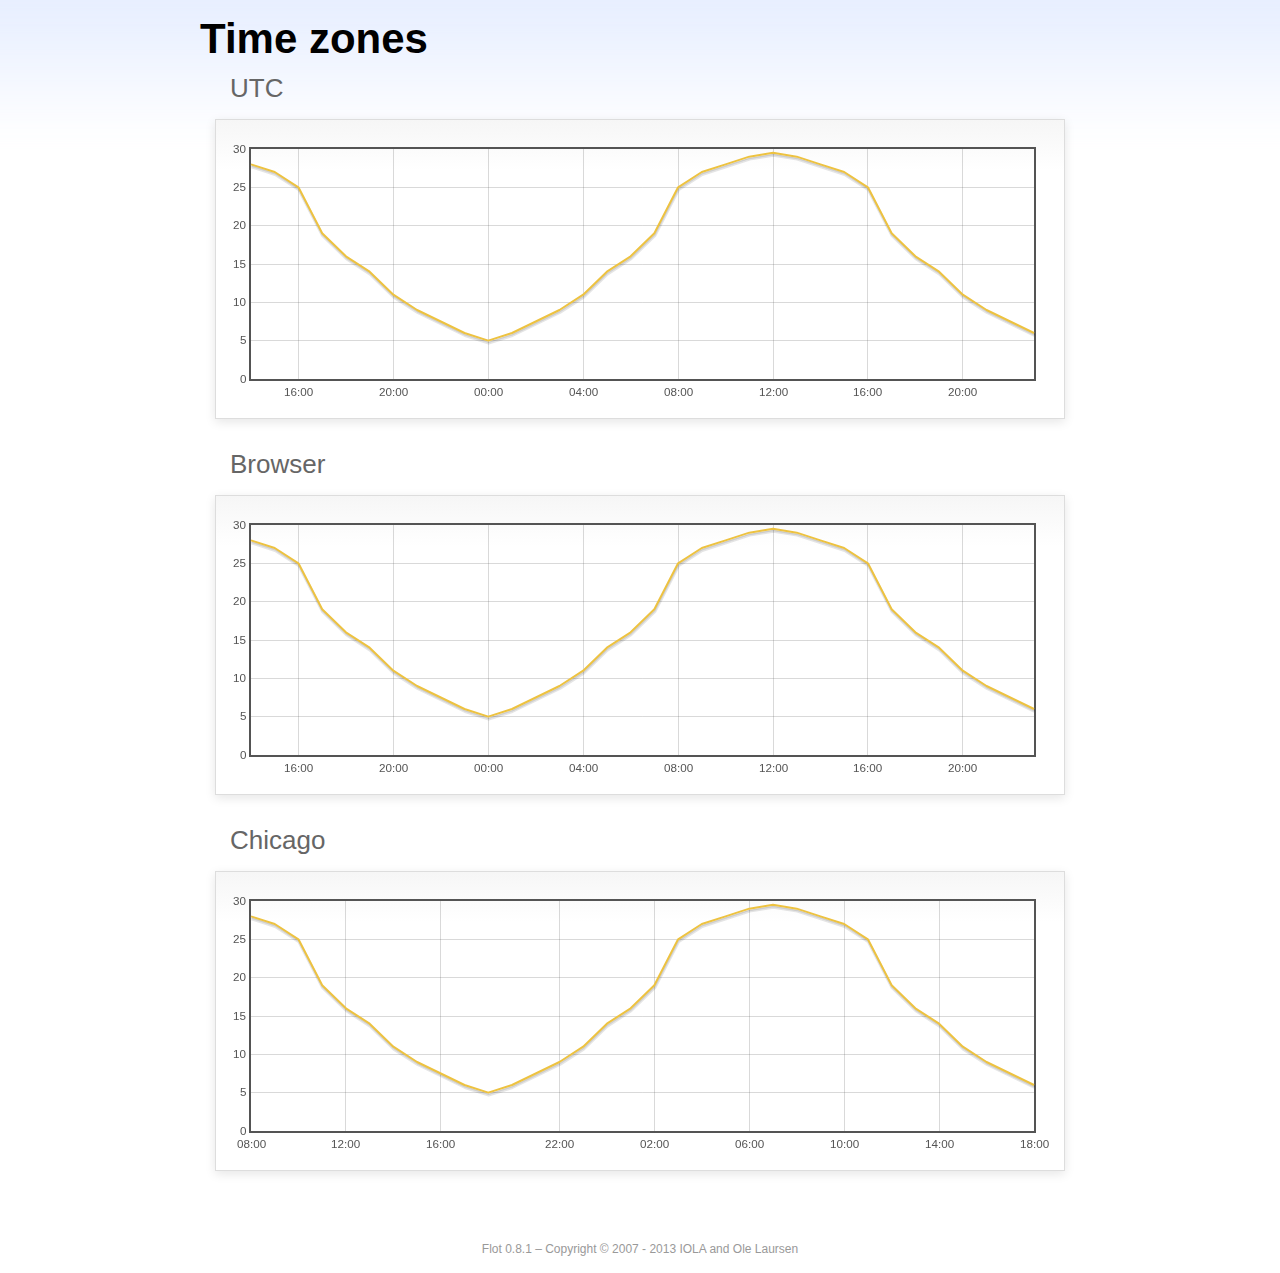
<file: admin/view/javascript/jquery/flot/examples/axes-time-zones/index.html>
<!DOCTYPE html PUBLIC "-//W3C//DTD HTML 4.01//EN" "http://www.w3.org/TR/html4/strict.dtd">
<html>
<head>
	<meta http-equiv="Content-Type" content="text/html; charset=utf-8">
	<title>Flot Examples: Time zones</title>
	<link href="../examples.css" rel="stylesheet" type="text/css">
	<!--[if lte IE 8]><script language="javascript" type="text/javascript" src="../../excanvas.min.js"></script><![endif]-->
	<script language="javascript" type="text/javascript" src="../../jquery.js"></script>
	<script language="javascript" type="text/javascript" src="../../jquery.flot.js"></script>
	<script language="javascript" type="text/javascript" src="../../jquery.flot.time.js"></script>
	<script language="javascript" type="text/javascript" src="date.js"></script>
	<script type="text/javascript">

	$(function() {

		timezoneJS.timezone.zoneFileBasePath = "tz";
		timezoneJS.timezone.defaultZoneFile = [];
		timezoneJS.timezone.init({async: false});

		var d = [
			[Date.UTC(2011, 2, 12, 14, 0, 0), 28],
			[Date.UTC(2011, 2, 12, 15, 0, 0), 27],
			[Date.UTC(2011, 2, 12, 16, 0, 0), 25],
			[Date.UTC(2011, 2, 12, 17, 0, 0), 19],
			[Date.UTC(2011, 2, 12, 18, 0, 0), 16],
			[Date.UTC(2011, 2, 12, 19, 0, 0), 14],
			[Date.UTC(2011, 2, 12, 20, 0, 0), 11],
			[Date.UTC(2011, 2, 12, 21, 0, 0), 9],
			[Date.UTC(2011, 2, 12, 22, 0, 0), 7.5],
			[Date.UTC(2011, 2, 12, 23, 0, 0), 6],
			[Date.UTC(2011, 2, 13, 0, 0, 0), 5],
			[Date.UTC(2011, 2, 13, 1, 0, 0), 6],
			[Date.UTC(2011, 2, 13, 2, 0, 0), 7.5],
			[Date.UTC(2011, 2, 13, 3, 0, 0), 9],
			[Date.UTC(2011, 2, 13, 4, 0, 0), 11],
			[Date.UTC(2011, 2, 13, 5, 0, 0), 14],
			[Date.UTC(2011, 2, 13, 6, 0, 0), 16],
			[Date.UTC(2011, 2, 13, 7, 0, 0), 19],
			[Date.UTC(2011, 2, 13, 8, 0, 0), 25],
			[Date.UTC(2011, 2, 13, 9, 0, 0), 27],
			[Date.UTC(2011, 2, 13, 10, 0, 0), 28],
			[Date.UTC(2011, 2, 13, 11, 0, 0), 29],
			[Date.UTC(2011, 2, 13, 12, 0, 0), 29.5],
			[Date.UTC(2011, 2, 13, 13, 0, 0), 29],
			[Date.UTC(2011, 2, 13, 14, 0, 0), 28],
			[Date.UTC(2011, 2, 13, 15, 0, 0), 27],
			[Date.UTC(2011, 2, 13, 16, 0, 0), 25],
			[Date.UTC(2011, 2, 13, 17, 0, 0), 19],
			[Date.UTC(2011, 2, 13, 18, 0, 0), 16],
			[Date.UTC(2011, 2, 13, 19, 0, 0), 14],
			[Date.UTC(2011, 2, 13, 20, 0, 0), 11],
			[Date.UTC(2011, 2, 13, 21, 0, 0), 9],
			[Date.UTC(2011, 2, 13, 22, 0, 0), 7.5],
			[Date.UTC(2011, 2, 13, 23, 0, 0), 6]
		];

		var plot = $.plot("#placeholderUTC", [d], {
			xaxis: {
				mode: "time"
			}
		});

		var plot = $.plot("#placeholderLocal", [d], {
			xaxis: {
				mode: "time",
				timezone: "browser"
			}
		});

		var plot = $.plot("#placeholderChicago", [d], {
			xaxis: {
				mode: "time",
				timezone: "America/Chicago"
			}
		});

		// Add the Flot version string to the footer

		$("#footer").prepend("Flot " + $.plot.version + " &ndash; ");
	});

	</script>
</head>
<body>

	<div id="header">
		<h2>Time zones</h2>
	</div>

	<div id="content">

		<h3>UTC</h3>
		<div class="demo-container" style="height: 300px;">
			<div id="placeholderUTC" class="demo-placeholder"></div>
		</div>

		<h3>Browser</h3>
		<div class="demo-container" style="height: 300px;">
			<div id="placeholderLocal" class="demo-placeholder"></div>
		</div>

		<h3>Chicago</h3>
		<div class="demo-container" style="height: 300px;">
			<div id="placeholderChicago" class="demo-placeholder"></div>
		</div>

	</div>

	<div id="footer">
		Copyright &copy; 2007 - 2013 IOLA and Ole Laursen
	</div>

</body>
</html>
</file>
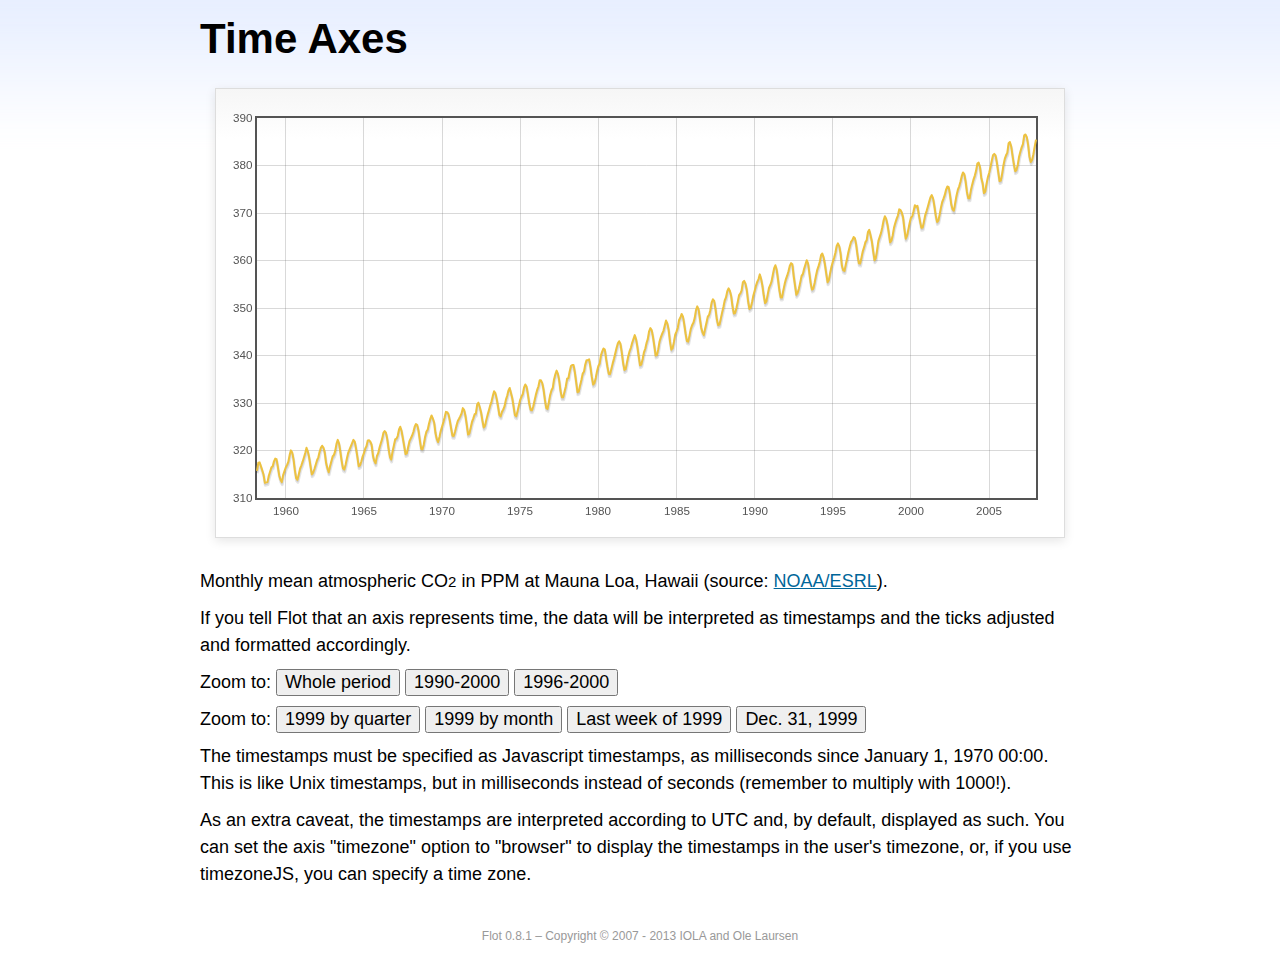
<file: admin/view/javascript/jquery/flot/examples/axes-time/index.html>
<!DOCTYPE html PUBLIC "-//W3C//DTD HTML 4.01//EN" "http://www.w3.org/TR/html4/strict.dtd">
<html>
<head>
	<meta http-equiv="Content-Type" content="text/html; charset=utf-8">
	<title>Flot Examples: Time Axes</title>
	<link href="../examples.css" rel="stylesheet" type="text/css">
	<!--[if lte IE 8]><script language="javascript" type="text/javascript" src="../../excanvas.min.js"></script><![endif]-->
	<script language="javascript" type="text/javascript" src="../../jquery.js"></script>
	<script language="javascript" type="text/javascript" src="../../jquery.flot.js"></script>
	<script language="javascript" type="text/javascript" src="../../jquery.flot.time.js"></script>
	<script type="text/javascript">

	$(function() {

		var d = [[-373597200000, 315.71], [-370918800000, 317.45], [-368326800000, 317.50], [-363056400000, 315.86], [-360378000000, 314.93], [-357699600000, 313.19], [-352429200000, 313.34], [-349837200000, 314.67], [-347158800000, 315.58], [-344480400000, 316.47], [-342061200000, 316.65], [-339382800000, 317.71], [-336790800000, 318.29], [-334112400000, 318.16], [-331520400000, 316.55], [-328842000000, 314.80], [-326163600000, 313.84], [-323571600000, 313.34], [-320893200000, 314.81], [-318301200000, 315.59], [-315622800000, 316.43], [-312944400000, 316.97], [-310438800000, 317.58], [-307760400000, 319.03], [-305168400000, 320.03], [-302490000000, 319.59], [-299898000000, 318.18], [-297219600000, 315.91], [-294541200000, 314.16], [-291949200000, 313.83], [-289270800000, 315.00], [-286678800000, 316.19], [-284000400000, 316.89], [-281322000000, 317.70], [-278902800000, 318.54], [-276224400000, 319.48], [-273632400000, 320.58], [-270954000000, 319.78], [-268362000000, 318.58], [-265683600000, 316.79], [-263005200000, 314.99], [-260413200000, 315.31], [-257734800000, 316.10], [-255142800000, 317.01], [-252464400000, 317.94], [-249786000000, 318.56], [-247366800000, 319.69], [-244688400000, 320.58], [-242096400000, 321.01], [-239418000000, 320.61], [-236826000000, 319.61], [-234147600000, 317.40], [-231469200000, 316.26], [-228877200000, 315.42], [-226198800000, 316.69], [-223606800000, 317.69], [-220928400000, 318.74], [-218250000000, 319.08], [-215830800000, 319.86], [-213152400000, 321.39], [-210560400000, 322.24], [-207882000000, 321.47], [-205290000000, 319.74], [-202611600000, 317.77], [-199933200000, 316.21], [-197341200000, 315.99], [-194662800000, 317.07], [-192070800000, 318.36], [-189392400000, 319.57], [-178938000000, 322.23], [-176259600000, 321.89], [-173667600000, 320.44], [-170989200000, 318.70], [-168310800000, 316.70], [-165718800000, 316.87], [-163040400000, 317.68], [-160448400000, 318.71], [-157770000000, 319.44], [-155091600000, 320.44], [-152672400000, 320.89], [-149994000000, 322.13], [-147402000000, 322.16], [-144723600000, 321.87], [-142131600000, 321.21], [-139453200000, 318.87], [-136774800000, 317.81], [-134182800000, 317.30], [-131504400000, 318.87], [-128912400000, 319.42], [-126234000000, 320.62], [-123555600000, 321.59], [-121136400000, 322.39], [-118458000000, 323.70], [-115866000000, 324.07], [-113187600000, 323.75], [-110595600000, 322.40], [-107917200000, 320.37], [-105238800000, 318.64], [-102646800000, 318.10], [-99968400000, 319.79], [-97376400000, 321.03], [-94698000000, 322.33], [-92019600000, 322.50], [-89600400000, 323.04], [-86922000000, 324.42], [-84330000000, 325.00], [-81651600000, 324.09], [-79059600000, 322.55], [-76381200000, 320.92], [-73702800000, 319.26], [-71110800000, 319.39], [-68432400000, 320.72], [-65840400000, 321.96], [-63162000000, 322.57], [-60483600000, 323.15], [-57978000000, 323.89], [-55299600000, 325.02], [-52707600000, 325.57], [-50029200000, 325.36], [-47437200000, 324.14], [-44758800000, 322.11], [-42080400000, 320.33], [-39488400000, 320.25], [-36810000000, 321.32], [-34218000000, 322.90], [-31539600000, 324.00], [-28861200000, 324.42], [-26442000000, 325.64], [-23763600000, 326.66], [-21171600000, 327.38], [-18493200000, 326.70], [-15901200000, 325.89], [-13222800000, 323.67], [-10544400000, 322.38], [-7952400000, 321.78], [-5274000000, 322.85], [-2682000000, 324.12], [-3600000, 325.06], [2674800000, 325.98], [5094000000, 326.93], [7772400000, 328.13], [10364400000, 328.07], [13042800000, 327.66], [15634800000, 326.35], [18313200000, 324.69], [20991600000, 323.10], [23583600000, 323.07], [26262000000, 324.01], [28854000000, 325.13], [31532400000, 326.17], [34210800000, 326.68], [36630000000, 327.18], [39308400000, 327.78], [41900400000, 328.92], [44578800000, 328.57], [47170800000, 327.37], [49849200000, 325.43], [52527600000, 323.36], [55119600000, 323.56], [57798000000, 324.80], [60390000000, 326.01], [63068400000, 326.77], [65746800000, 327.63], [68252400000, 327.75], [70930800000, 329.72], [73522800000, 330.07], [76201200000, 329.09], [78793200000, 328.05], [81471600000, 326.32], [84150000000, 324.84], [86742000000, 325.20], [89420400000, 326.50], [92012400000, 327.55], [94690800000, 328.54], [97369200000, 329.56], [99788400000, 330.30], [102466800000, 331.50], [105058800000, 332.48], [107737200000, 332.07], [110329200000, 330.87], [113007600000, 329.31], [115686000000, 327.51], [118278000000, 327.18], [120956400000, 328.16], [123548400000, 328.64], [126226800000, 329.35], [128905200000, 330.71], [131324400000, 331.48], [134002800000, 332.65], [136594800000, 333.16], [139273200000, 332.06], [141865200000, 330.99], [144543600000, 329.17], [147222000000, 327.41], [149814000000, 327.20], [152492400000, 328.33], [155084400000, 329.50], [157762800000, 330.68], [160441200000, 331.41], [162860400000, 331.85], [165538800000, 333.29], [168130800000, 333.91], [170809200000, 333.40], [173401200000, 331.78], [176079600000, 329.88], [178758000000, 328.57], [181350000000, 328.46], [184028400000, 329.26], [189298800000, 331.71], [191977200000, 332.76], [194482800000, 333.48], [197161200000, 334.78], [199753200000, 334.78], [202431600000, 334.17], [205023600000, 332.78], [207702000000, 330.64], [210380400000, 328.95], [212972400000, 328.77], [215650800000, 330.23], [218242800000, 331.69], [220921200000, 332.70], [223599600000, 333.24], [226018800000, 334.96], [228697200000, 336.04], [231289200000, 336.82], [233967600000, 336.13], [236559600000, 334.73], [239238000000, 332.52], [241916400000, 331.19], [244508400000, 331.19], [247186800000, 332.35], [249778800000, 333.47], [252457200000, 335.11], [255135600000, 335.26], [257554800000, 336.60], [260233200000, 337.77], [262825200000, 338.00], [265503600000, 337.99], [268095600000, 336.48], [270774000000, 334.37], [273452400000, 332.27], [276044400000, 332.41], [278722800000, 333.76], [281314800000, 334.83], [283993200000, 336.21], [286671600000, 336.64], [289090800000, 338.12], [291769200000, 339.02], [294361200000, 339.02], [297039600000, 339.20], [299631600000, 337.58], [302310000000, 335.55], [304988400000, 333.89], [307580400000, 334.14], [310258800000, 335.26], [312850800000, 336.71], [315529200000, 337.81], [318207600000, 338.29], [320713200000, 340.04], [323391600000, 340.86], [325980000000, 341.47], [328658400000, 341.26], [331250400000, 339.29], [333928800000, 337.60], [336607200000, 336.12], [339202800000, 336.08], [341881200000, 337.22], [344473200000, 338.34], [347151600000, 339.36], [349830000000, 340.51], [352249200000, 341.57], [354924000000, 342.56], [357516000000, 343.01], [360194400000, 342.47], [362786400000, 340.71], [365464800000, 338.52], [368143200000, 336.96], [370738800000, 337.13], [373417200000, 338.58], [376009200000, 339.89], [378687600000, 340.93], [381366000000, 341.69], [383785200000, 342.69], [389052000000, 344.30], [391730400000, 343.43], [394322400000, 341.88], [397000800000, 339.89], [399679200000, 337.95], [402274800000, 338.10], [404953200000, 339.27], [407545200000, 340.67], [410223600000, 341.42], [412902000000, 342.68], [415321200000, 343.46], [417996000000, 345.10], [420588000000, 345.76], [423266400000, 345.36], [425858400000, 343.91], [428536800000, 342.05], [431215200000, 340.00], [433810800000, 340.12], [436489200000, 341.33], [439081200000, 342.94], [441759600000, 343.87], [444438000000, 344.60], [446943600000, 345.20], [452210400000, 347.36], [454888800000, 346.74], [457480800000, 345.41], [460159200000, 343.01], [462837600000, 341.23], [465433200000, 341.52], [468111600000, 342.86], [470703600000, 344.41], [473382000000, 345.09], [476060400000, 345.89], [478479600000, 347.49], [481154400000, 348.00], [483746400000, 348.75], [486424800000, 348.19], [489016800000, 346.54], [491695200000, 344.63], [494373600000, 343.03], [496969200000, 342.92], [499647600000, 344.24], [502239600000, 345.62], [504918000000, 346.43], [507596400000, 346.94], [510015600000, 347.88], [512690400000, 349.57], [515282400000, 350.35], [517960800000, 349.72], [520552800000, 347.78], [523231200000, 345.86], [525909600000, 344.84], [528505200000, 344.32], [531183600000, 345.67], [533775600000, 346.88], [536454000000, 348.19], [539132400000, 348.55], [541551600000, 349.52], [544226400000, 351.12], [546818400000, 351.84], [549496800000, 351.49], [552088800000, 349.82], [554767200000, 347.63], [557445600000, 346.38], [560041200000, 346.49], [562719600000, 347.75], [565311600000, 349.03], [567990000000, 350.20], [570668400000, 351.61], [573174000000, 352.22], [575848800000, 353.53], [578440800000, 354.14], [581119200000, 353.62], [583711200000, 352.53], [586389600000, 350.41], [589068000000, 348.84], [591663600000, 348.94], [594342000000, 350.04], [596934000000, 351.29], [599612400000, 352.72], [602290800000, 353.10], [604710000000, 353.65], [607384800000, 355.43], [609976800000, 355.70], [612655200000, 355.11], [615247200000, 353.79], [617925600000, 351.42], [620604000000, 349.81], [623199600000, 350.11], [625878000000, 351.26], [628470000000, 352.63], [631148400000, 353.64], [633826800000, 354.72], [636246000000, 355.49], [638920800000, 356.09], [641512800000, 357.08], [644191200000, 356.11], [646783200000, 354.70], [649461600000, 352.68], [652140000000, 351.05], [654735600000, 351.36], [657414000000, 352.81], [660006000000, 354.22], [662684400000, 354.85], [665362800000, 355.66], [667782000000, 357.04], [670456800000, 358.40], [673048800000, 359.00], [675727200000, 357.99], [678319200000, 356.00], [680997600000, 353.78], [683676000000, 352.20], [686271600000, 352.22], [688950000000, 353.70], [691542000000, 354.98], [694220400000, 356.09], [696898800000, 356.85], [699404400000, 357.73], [702079200000, 358.91], [704671200000, 359.45], [707349600000, 359.19], [709941600000, 356.72], [712620000000, 354.79], [715298400000, 352.79], [717894000000, 353.20], [720572400000, 354.15], [723164400000, 355.39], [725842800000, 356.77], [728521200000, 357.17], [730940400000, 358.26], [733615200000, 359.16], [736207200000, 360.07], [738885600000, 359.41], [741477600000, 357.44], [744156000000, 355.30], [746834400000, 353.87], [749430000000, 354.04], [752108400000, 355.27], [754700400000, 356.70], [757378800000, 358.00], [760057200000, 358.81], [762476400000, 359.68], [765151200000, 361.13], [767743200000, 361.48], [770421600000, 360.60], [773013600000, 359.20], [775692000000, 357.23], [778370400000, 355.42], [780966000000, 355.89], [783644400000, 357.41], [786236400000, 358.74], [788914800000, 359.73], [791593200000, 360.61], [794012400000, 361.58], [796687200000, 363.05], [799279200000, 363.62], [801957600000, 363.03], [804549600000, 361.55], [807228000000, 358.94], [809906400000, 357.93], [812502000000, 357.80], [815180400000, 359.22], [817772400000, 360.44], [820450800000, 361.83], [823129200000, 362.95], [825634800000, 363.91], [828309600000, 364.28], [830901600000, 364.94], [833580000000, 364.70], [836172000000, 363.31], [838850400000, 361.15], [841528800000, 359.40], [844120800000, 359.34], [846802800000, 360.62], [849394800000, 361.96], [852073200000, 362.81], [854751600000, 363.87], [857170800000, 364.25], [859845600000, 366.02], [862437600000, 366.46], [865116000000, 365.32], [867708000000, 364.07], [870386400000, 361.95], [873064800000, 360.06], [875656800000, 360.49], [878338800000, 362.19], [880930800000, 364.12], [883609200000, 364.99], [886287600000, 365.82], [888706800000, 366.95], [891381600000, 368.42], [893973600000, 369.33], [896652000000, 368.78], [899244000000, 367.59], [901922400000, 365.84], [904600800000, 363.83], [907192800000, 364.18], [909874800000, 365.34], [912466800000, 366.93], [915145200000, 367.94], [917823600000, 368.82], [920242800000, 369.46], [922917600000, 370.77], [925509600000, 370.66], [928188000000, 370.10], [930780000000, 369.08], [933458400000, 366.66], [936136800000, 364.60], [938728800000, 365.17], [941410800000, 366.51], [944002800000, 367.89], [946681200000, 369.04], [949359600000, 369.35], [951865200000, 370.38], [954540000000, 371.63], [957132000000, 371.32], [959810400000, 371.53], [962402400000, 369.75], [965080800000, 368.23], [967759200000, 366.87], [970351200000, 366.94], [973033200000, 368.27], [975625200000, 369.64], [978303600000, 370.46], [980982000000, 371.44], [983401200000, 372.37], [986076000000, 373.33], [988668000000, 373.77], [991346400000, 373.09], [993938400000, 371.51], [996616800000, 369.55], [999295200000, 368.12], [1001887200000, 368.38], [1004569200000, 369.66], [1007161200000, 371.11], [1009839600000, 372.36], [1012518000000, 373.09], [1014937200000, 373.81], [1017612000000, 374.93], [1020204000000, 375.58], [1022882400000, 375.44], [1025474400000, 373.86], [1028152800000, 371.77], [1030831200000, 370.73], [1033423200000, 370.50], [1036105200000, 372.18], [1038697200000, 373.70], [1041375600000, 374.92], [1044054000000, 375.62], [1046473200000, 376.51], [1049148000000, 377.75], [1051740000000, 378.54], [1054418400000, 378.20], [1057010400000, 376.68], [1059688800000, 374.43], [1062367200000, 373.11], [1064959200000, 373.10], [1067641200000, 374.77], [1070233200000, 375.97], [1072911600000, 377.03], [1075590000000, 377.87], [1078095600000, 378.88], [1080770400000, 380.42], [1083362400000, 380.62], [1086040800000, 379.70], [1088632800000, 377.43], [1091311200000, 376.32], [1093989600000, 374.19], [1096581600000, 374.47], [1099263600000, 376.15], [1101855600000, 377.51], [1104534000000, 378.43], [1107212400000, 379.70], [1109631600000, 380.92], [1112306400000, 382.18], [1114898400000, 382.45], [1117576800000, 382.14], [1120168800000, 380.60], [1122847200000, 378.64], [1125525600000, 376.73], [1128117600000, 376.84], [1130799600000, 378.29], [1133391600000, 380.06], [1136070000000, 381.40], [1138748400000, 382.20], [1141167600000, 382.66], [1143842400000, 384.69], [1146434400000, 384.94], [1149112800000, 384.01], [1151704800000, 382.14], [1154383200000, 380.31], [1157061600000, 378.81], [1159653600000, 379.03], [1162335600000, 380.17], [1164927600000, 381.85], [1167606000000, 382.94], [1170284400000, 383.86], [1172703600000, 384.49], [1175378400000, 386.37], [1177970400000, 386.54], [1180648800000, 385.98], [1183240800000, 384.36], [1185919200000, 381.85], [1188597600000, 380.74], [1191189600000, 381.15], [1193871600000, 382.38], [1196463600000, 383.94], [1199142000000, 385.44]]; 

		$.plot("#placeholder", [d], {
			xaxis: { mode: "time" }
		});

		$("#whole").click(function () {
			$.plot("#placeholder", [d], {
				xaxis: { mode: "time" }
			});
		});

		$("#nineties").click(function () {
			$.plot("#placeholder", [d], {
				xaxis: {
					mode: "time",
					min: (new Date(1990, 0, 1)).getTime(),
					max: (new Date(2000, 0, 1)).getTime()
				}
			});
		});

		$("#latenineties").click(function () {
			$.plot("#placeholder", [d], {
				xaxis: {
					mode: "time",
					minTickSize: [1, "year"],
					min: (new Date(1996, 0, 1)).getTime(),
					max: (new Date(2000, 0, 1)).getTime()
				}
			});
		});

		$("#ninetyninequarters").click(function () {
			$.plot("#placeholder", [d], {
				xaxis: {
					mode: "time",
					minTickSize: [1, "quarter"],
					min: (new Date(1999, 0, 1)).getTime(),
					max: (new Date(2000, 0, 1)).getTime()
				}
			});
		});

		$("#ninetynine").click(function () {
			$.plot("#placeholder", [d], {
				xaxis: {
					mode: "time",
					minTickSize: [1, "month"],
					min: (new Date(1999, 0, 1)).getTime(),
					max: (new Date(2000, 0, 1)).getTime()
				}
			});
		});

		$("#lastweekninetynine").click(function () {
			$.plot("#placeholder", [d], {
				xaxis: {
					mode: "time",
					minTickSize: [1, "day"],
					min: (new Date(1999, 11, 25)).getTime(),
					max: (new Date(2000, 0, 1)).getTime(),
					timeformat: "%a"
				}
			});
		});

		$("#lastdayninetynine").click(function () {
			$.plot("#placeholder", [d], {
				xaxis: {
					mode: "time",
					minTickSize: [1, "hour"],
					min: (new Date(1999, 11, 31)).getTime(),
					max: (new Date(2000, 0, 1)).getTime(),
					twelveHourClock: true
				}
			});
		});

		// Add the Flot version string to the footer

		$("#footer").prepend("Flot " + $.plot.version + " &ndash; ");
	});

	</script>
</head>
<body>

	<div id="header">
		<h2>Time Axes</h2>
	</div>

	<div id="content">

		<div class="demo-container">
			<div id="placeholder" class="demo-placeholder"></div>
		</div>

		<p>Monthly mean atmospheric CO<sub>2</sub> in PPM at Mauna Loa, Hawaii (source: <a href="http://www.esrl.noaa.gov/gmd/ccgg/trends/">NOAA/ESRL</a>).</p>

		<p>If you tell Flot that an axis represents time, the data will be interpreted as timestamps and the ticks adjusted and formatted accordingly.</p>

		<p>Zoom to: <button id="whole">Whole period</button>
		<button id="nineties">1990-2000</button>
		<button id="latenineties">1996-2000</button></p>

		<p>Zoom to: <button id="ninetyninequarters">1999 by quarter</button>
		<button id="ninetynine">1999 by month</button>
		<button id="lastweekninetynine">Last week of 1999</button>
		<button id="lastdayninetynine">Dec. 31, 1999</button></p>

		<p>The timestamps must be specified as Javascript timestamps, as milliseconds since January 1, 1970 00:00. This is like Unix timestamps, but in milliseconds instead of seconds (remember to multiply with 1000!).</p>

		<p>As an extra caveat, the timestamps are interpreted according to UTC and, by default, displayed as such. You can set the axis "timezone" option to "browser" to display the timestamps in the user's timezone, or, if you use timezoneJS, you can specify a time zone.</p>

	</div>

	<div id="footer">
		Copyright &copy; 2007 - 2013 IOLA and Ole Laursen
	</div>

</body>
</html>
</file>
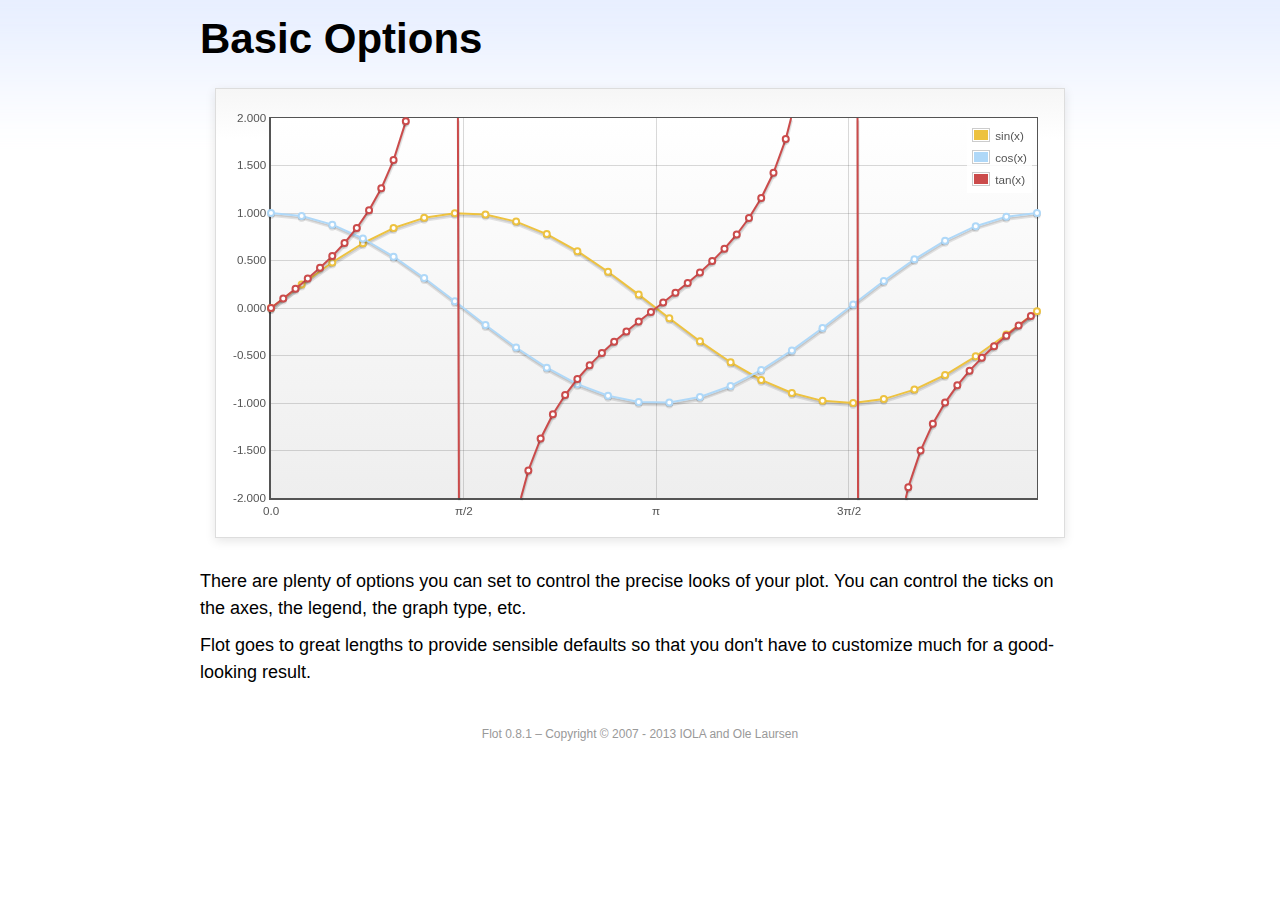
<file: admin/view/javascript/jquery/flot/examples/basic-options/index.html>
<!DOCTYPE html PUBLIC "-//W3C//DTD HTML 4.01//EN" "http://www.w3.org/TR/html4/strict.dtd">
<html>
<head>
	<meta http-equiv="Content-Type" content="text/html; charset=utf-8">
	<title>Flot Examples: Basic Options</title>
	<link href="../examples.css" rel="stylesheet" type="text/css">
	<!--[if lte IE 8]><script language="javascript" type="text/javascript" src="../../excanvas.min.js"></script><![endif]-->
	<script language="javascript" type="text/javascript" src="../../jquery.js"></script>
	<script language="javascript" type="text/javascript" src="../../jquery.flot.js"></script>
	<script type="text/javascript">

	$(function () {

		var d1 = [];
		for (var i = 0; i < Math.PI * 2; i += 0.25) {
			d1.push([i, Math.sin(i)]);
		}

		var d2 = [];
		for (var i = 0; i < Math.PI * 2; i += 0.25) {
			d2.push([i, Math.cos(i)]);
		}

		var d3 = [];
		for (var i = 0; i < Math.PI * 2; i += 0.1) {
			d3.push([i, Math.tan(i)]);
		}

		$.plot("#placeholder", [
			{ label: "sin(x)", data: d1 },
			{ label: "cos(x)", data: d2 },
			{ label: "tan(x)", data: d3 }
		], {
			series: {
				lines: { show: true },
				points: { show: true }
			},
			xaxis: {
				ticks: [
					0, [ Math.PI/2, "\u03c0/2" ], [ Math.PI, "\u03c0" ],
					[ Math.PI * 3/2, "3\u03c0/2" ], [ Math.PI * 2, "2\u03c0" ]
				]
			},
			yaxis: {
				ticks: 10,
				min: -2,
				max: 2,
				tickDecimals: 3
			},
			grid: {
				backgroundColor: { colors: [ "#fff", "#eee" ] },
				borderWidth: {
					top: 1,
					right: 1,
					bottom: 2,
					left: 2
				}
			}
		});

		// Add the Flot version string to the footer

		$("#footer").prepend("Flot " + $.plot.version + " &ndash; ");
	});

	</script>
</head>
<body>

	<div id="header">
		<h2>Basic Options</h2>
	</div>

	<div id="content">

		<div class="demo-container">
			<div id="placeholder" class="demo-placeholder"></div>
		</div>

		<p>There are plenty of options you can set to control the precise looks of your plot. You can control the ticks on the axes, the legend, the graph type, etc.</p>

		<p>Flot goes to great lengths to provide sensible defaults so that you don't have to customize much for a good-looking result.</p>

	</div>

	<div id="footer">
		Copyright &copy; 2007 - 2013 IOLA and Ole Laursen
	</div>

</body>
</html>
</file>
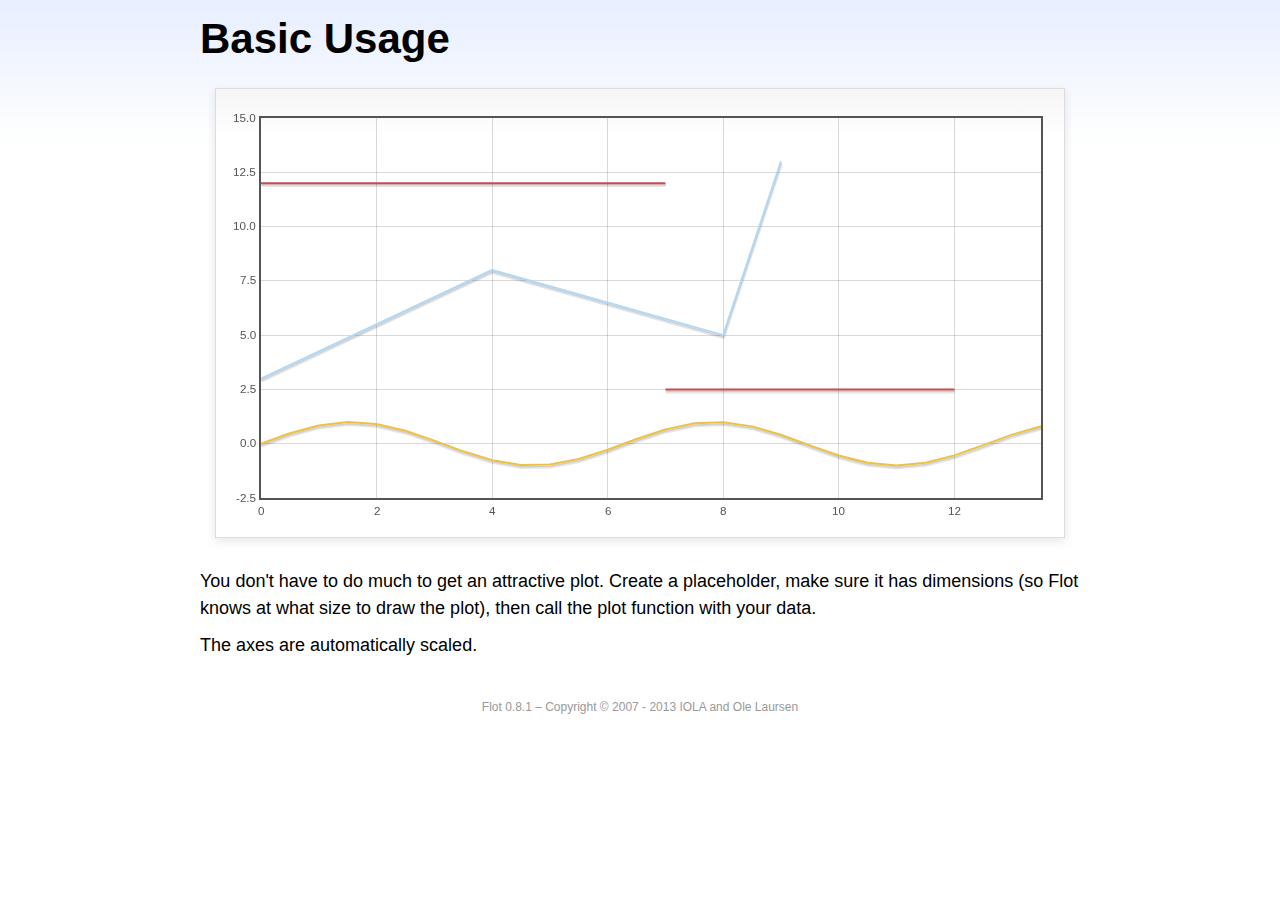
<file: admin/view/javascript/jquery/flot/examples/basic-usage/index.html>
<!DOCTYPE html PUBLIC "-//W3C//DTD HTML 4.01//EN" "http://www.w3.org/TR/html4/strict.dtd">
<html>
<head>
	<meta http-equiv="Content-Type" content="text/html; charset=utf-8">
	<title>Flot Examples: Basic Usage</title>
	<link href="../examples.css" rel="stylesheet" type="text/css">
	<!--[if lte IE 8]><script language="javascript" type="text/javascript" src="../../excanvas.min.js"></script><![endif]-->
	<script language="javascript" type="text/javascript" src="../../jquery.js"></script>
	<script language="javascript" type="text/javascript" src="../../jquery.flot.js"></script>
	<script type="text/javascript">

	$(function() {

		var d1 = [];
		for (var i = 0; i < 14; i += 0.5) {
			d1.push([i, Math.sin(i)]);
		}

		var d2 = [[0, 3], [4, 8], [8, 5], [9, 13]];

		// A null signifies separate line segments

		var d3 = [[0, 12], [7, 12], null, [7, 2.5], [12, 2.5]];

		$.plot("#placeholder", [ d1, d2, d3 ]);

		// Add the Flot version string to the footer

		$("#footer").prepend("Flot " + $.plot.version + " &ndash; ");
	});

	</script>
</head>
<body>

	<div id="header">
		<h2>Basic Usage</h2>
	</div>

	<div id="content">

		<div class="demo-container">
			<div id="placeholder" class="demo-placeholder"></div>
		</div>

		<p>You don't have to do much to get an attractive plot.  Create a placeholder, make sure it has dimensions (so Flot knows at what size to draw the plot), then call the plot function with your data.</p>

		<p>The axes are automatically scaled.</p>

	</div>

	<div id="footer">
		Copyright &copy; 2007 - 2013 IOLA and Ole Laursen
	</div>

</body>
</html>
</file>
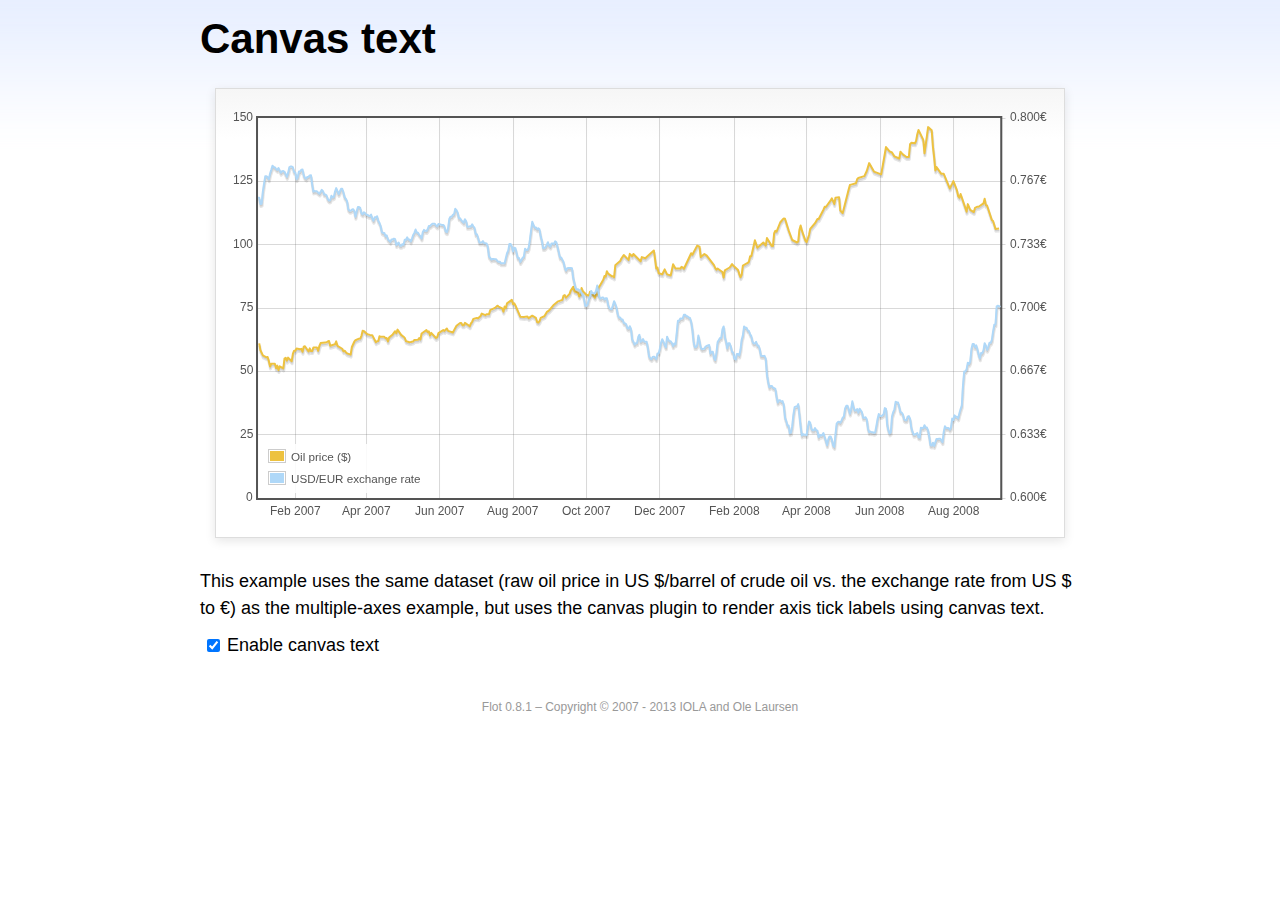
<file: admin/view/javascript/jquery/flot/examples/canvas/index.html>
<!DOCTYPE html PUBLIC "-//W3C//DTD HTML 4.01//EN" "http://www.w3.org/TR/html4/strict.dtd">
<html>
<head>
	<meta http-equiv="Content-Type" content="text/html; charset=utf-8">
	<title>Flot Examples: Canvas text</title>
	<link href="../examples.css" rel="stylesheet" type="text/css">
	<!--[if lte IE 8]><script language="javascript" type="text/javascript" src="../../excanvas.min.js"></script><![endif]-->
	<script language="javascript" type="text/javascript" src="../../jquery.js"></script>
	<script language="javascript" type="text/javascript" src="../../jquery.flot.js"></script>
	<script language="javascript" type="text/javascript" src="../../jquery.flot.time.js"></script>
	<script language="javascript" type="text/javascript" src="../../jquery.flot.canvas.js"></script>
	<script type="text/javascript">

	$(function() {

		var oilPrices = [[1167692400000,61.05], [1167778800000,58.32], [1167865200000,57.35], [1167951600000,56.31], [1168210800000,55.55], [1168297200000,55.64], [1168383600000,54.02], [1168470000000,51.88], [1168556400000,52.99], [1168815600000,52.99], [1168902000000,51.21], [1168988400000,52.24], [1169074800000,50.48], [1169161200000,51.99], [1169420400000,51.13], [1169506800000,55.04], [1169593200000,55.37], [1169679600000,54.23], [1169766000000,55.42], [1170025200000,54.01], [1170111600000,56.97], [1170198000000,58.14], [1170284400000,58.14], [1170370800000,59.02], [1170630000000,58.74], [1170716400000,58.88], [1170802800000,57.71], [1170889200000,59.71], [1170975600000,59.89], [1171234800000,57.81], [1171321200000,59.06], [1171407600000,58.00], [1171494000000,57.99], [1171580400000,59.39], [1171839600000,59.39], [1171926000000,58.07], [1172012400000,60.07], [1172098800000,61.14], [1172444400000,61.39], [1172530800000,61.46], [1172617200000,61.79], [1172703600000,62.00], [1172790000000,60.07], [1173135600000,60.69], [1173222000000,61.82], [1173308400000,60.05], [1173654000000,58.91], [1173740400000,57.93], [1173826800000,58.16], [1173913200000,57.55], [1173999600000,57.11], [1174258800000,56.59], [1174345200000,59.61], [1174518000000,61.69], [1174604400000,62.28], [1174860000000,62.91], [1174946400000,62.93], [1175032800000,64.03], [1175119200000,66.03], [1175205600000,65.87], [1175464800000,64.64], [1175637600000,64.38], [1175724000000,64.28], [1175810400000,64.28], [1176069600000,61.51], [1176156000000,61.89], [1176242400000,62.01], [1176328800000,63.85], [1176415200000,63.63], [1176674400000,63.61], [1176760800000,63.10], [1176847200000,63.13], [1176933600000,61.83], [1177020000000,63.38], [1177279200000,64.58], [1177452000000,65.84], [1177538400000,65.06], [1177624800000,66.46], [1177884000000,64.40], [1178056800000,63.68], [1178143200000,63.19], [1178229600000,61.93], [1178488800000,61.47], [1178575200000,61.55], [1178748000000,61.81], [1178834400000,62.37], [1179093600000,62.46], [1179180000000,63.17], [1179266400000,62.55], [1179352800000,64.94], [1179698400000,66.27], [1179784800000,65.50], [1179871200000,65.77], [1179957600000,64.18], [1180044000000,65.20], [1180389600000,63.15], [1180476000000,63.49], [1180562400000,65.08], [1180908000000,66.30], [1180994400000,65.96], [1181167200000,66.93], [1181253600000,65.98], [1181599200000,65.35], [1181685600000,66.26], [1181858400000,68.00], [1182117600000,69.09], [1182204000000,69.10], [1182290400000,68.19], [1182376800000,68.19], [1182463200000,69.14], [1182722400000,68.19], [1182808800000,67.77], [1182895200000,68.97], [1182981600000,69.57], [1183068000000,70.68], [1183327200000,71.09], [1183413600000,70.92], [1183586400000,71.81], [1183672800000,72.81], [1183932000000,72.19], [1184018400000,72.56], [1184191200000,72.50], [1184277600000,74.15], [1184623200000,75.05], [1184796000000,75.92], [1184882400000,75.57], [1185141600000,74.89], [1185228000000,73.56], [1185314400000,75.57], [1185400800000,74.95], [1185487200000,76.83], [1185832800000,78.21], [1185919200000,76.53], [1186005600000,76.86], [1186092000000,76.00], [1186437600000,71.59], [1186696800000,71.47], [1186956000000,71.62], [1187042400000,71.00], [1187301600000,71.98], [1187560800000,71.12], [1187647200000,69.47], [1187733600000,69.26], [1187820000000,69.83], [1187906400000,71.09], [1188165600000,71.73], [1188338400000,73.36], [1188511200000,74.04], [1188856800000,76.30], [1189116000000,77.49], [1189461600000,78.23], [1189548000000,79.91], [1189634400000,80.09], [1189720800000,79.10], [1189980000000,80.57], [1190066400000,81.93], [1190239200000,83.32], [1190325600000,81.62], [1190584800000,80.95], [1190671200000,79.53], [1190757600000,80.30], [1190844000000,82.88], [1190930400000,81.66], [1191189600000,80.24], [1191276000000,80.05], [1191362400000,79.94], [1191448800000,81.44], [1191535200000,81.22], [1191794400000,79.02], [1191880800000,80.26], [1191967200000,80.30], [1192053600000,83.08], [1192140000000,83.69], [1192399200000,86.13], [1192485600000,87.61], [1192572000000,87.40], [1192658400000,89.47], [1192744800000,88.60], [1193004000000,87.56], [1193090400000,87.56], [1193176800000,87.10], [1193263200000,91.86], [1193612400000,93.53], [1193698800000,94.53], [1193871600000,95.93], [1194217200000,93.98], [1194303600000,96.37], [1194476400000,95.46], [1194562800000,96.32], [1195081200000,93.43], [1195167600000,95.10], [1195426800000,94.64], [1195513200000,95.10], [1196031600000,97.70], [1196118000000,94.42], [1196204400000,90.62], [1196290800000,91.01], [1196377200000,88.71], [1196636400000,88.32], [1196809200000,90.23], [1196982000000,88.28], [1197241200000,87.86], [1197327600000,90.02], [1197414000000,92.25], [1197586800000,90.63], [1197846000000,90.63], [1197932400000,90.49], [1198018800000,91.24], [1198105200000,91.06], [1198191600000,90.49], [1198710000000,96.62], [1198796400000,96.00], [1199142000000,99.62], [1199314800000,99.18], [1199401200000,95.09], [1199660400000,96.33], [1199833200000,95.67], [1200351600000,91.90], [1200438000000,90.84], [1200524400000,90.13], [1200610800000,90.57], [1200956400000,89.21], [1201042800000,86.99], [1201129200000,89.85], [1201474800000,90.99], [1201561200000,91.64], [1201647600000,92.33], [1201734000000,91.75], [1202079600000,90.02], [1202166000000,88.41], [1202252400000,87.14], [1202338800000,88.11], [1202425200000,91.77], [1202770800000,92.78], [1202857200000,93.27], [1202943600000,95.46], [1203030000000,95.46], [1203289200000,101.74], [1203462000000,98.81], [1203894000000,100.88], [1204066800000,99.64], [1204153200000,102.59], [1204239600000,101.84], [1204498800000,99.52], [1204585200000,99.52], [1204671600000,104.52], [1204758000000,105.47], [1204844400000,105.15], [1205103600000,108.75], [1205276400000,109.92], [1205362800000,110.33], [1205449200000,110.21], [1205708400000,105.68], [1205967600000,101.84], [1206313200000,100.86], [1206399600000,101.22], [1206486000000,105.90], [1206572400000,107.58], [1206658800000,105.62], [1206914400000,101.58], [1207000800000,100.98], [1207173600000,103.83], [1207260000000,106.23], [1207605600000,108.50], [1207778400000,110.11], [1207864800000,110.14], [1208210400000,113.79], [1208296800000,114.93], [1208383200000,114.86], [1208728800000,117.48], [1208815200000,118.30], [1208988000000,116.06], [1209074400000,118.52], [1209333600000,118.75], [1209420000000,113.46], [1209592800000,112.52], [1210024800000,121.84], [1210111200000,123.53], [1210197600000,123.69], [1210543200000,124.23], [1210629600000,125.80], [1210716000000,126.29], [1211148000000,127.05], [1211320800000,129.07], [1211493600000,132.19], [1211839200000,128.85], [1212357600000,127.76], [1212703200000,138.54], [1212962400000,136.80], [1213135200000,136.38], [1213308000000,134.86], [1213653600000,134.01], [1213740000000,136.68], [1213912800000,135.65], [1214172000000,134.62], [1214258400000,134.62], [1214344800000,134.62], [1214431200000,139.64], [1214517600000,140.21], [1214776800000,140.00], [1214863200000,140.97], [1214949600000,143.57], [1215036000000,145.29], [1215381600000,141.37], [1215468000000,136.04], [1215727200000,146.40], [1215986400000,145.18], [1216072800000,138.74], [1216159200000,134.60], [1216245600000,129.29], [1216332000000,130.65], [1216677600000,127.95], [1216850400000,127.95], [1217282400000,122.19], [1217455200000,124.08], [1217541600000,125.10], [1217800800000,121.41], [1217887200000,119.17], [1217973600000,118.58], [1218060000000,120.02], [1218405600000,114.45], [1218492000000,113.01], [1218578400000,116.00], [1218751200000,113.77], [1219010400000,112.87], [1219096800000,114.53], [1219269600000,114.98], [1219356000000,114.98], [1219701600000,116.27], [1219788000000,118.15], [1219874400000,115.59], [1219960800000,115.46], [1220306400000,109.71], [1220392800000,109.35], [1220565600000,106.23], [1220824800000,106.34]];

		var exchangeRates = [[1167606000000,0.7580], [1167692400000,0.7580], [1167778800000,0.75470], [1167865200000,0.75490], [1167951600000,0.76130], [1168038000000,0.76550], [1168124400000,0.76930], [1168210800000,0.76940], [1168297200000,0.76880], [1168383600000,0.76780], [1168470000000,0.77080], [1168556400000,0.77270], [1168642800000,0.77490], [1168729200000,0.77410], [1168815600000,0.77410], [1168902000000,0.77320], [1168988400000,0.77270], [1169074800000,0.77370], [1169161200000,0.77240], [1169247600000,0.77120], [1169334000000,0.7720], [1169420400000,0.77210], [1169506800000,0.77170], [1169593200000,0.77040], [1169679600000,0.7690], [1169766000000,0.77110], [1169852400000,0.7740], [1169938800000,0.77450], [1170025200000,0.77450], [1170111600000,0.7740], [1170198000000,0.77160], [1170284400000,0.77130], [1170370800000,0.76780], [1170457200000,0.76880], [1170543600000,0.77180], [1170630000000,0.77180], [1170716400000,0.77280], [1170802800000,0.77290], [1170889200000,0.76980], [1170975600000,0.76850], [1171062000000,0.76810], [1171148400000,0.7690], [1171234800000,0.7690], [1171321200000,0.76980], [1171407600000,0.76990], [1171494000000,0.76510], [1171580400000,0.76130], [1171666800000,0.76160], [1171753200000,0.76140], [1171839600000,0.76140], [1171926000000,0.76070], [1172012400000,0.76020], [1172098800000,0.76110], [1172185200000,0.76220], [1172271600000,0.76150], [1172358000000,0.75980], [1172444400000,0.75980], [1172530800000,0.75920], [1172617200000,0.75730], [1172703600000,0.75660], [1172790000000,0.75670], [1172876400000,0.75910], [1172962800000,0.75820], [1173049200000,0.75850], [1173135600000,0.76130], [1173222000000,0.76310], [1173308400000,0.76150], [1173394800000,0.760], [1173481200000,0.76130], [1173567600000,0.76270], [1173654000000,0.76270], [1173740400000,0.76080], [1173826800000,0.75830], [1173913200000,0.75750], [1173999600000,0.75620], [1174086000000,0.7520], [1174172400000,0.75120], [1174258800000,0.75120], [1174345200000,0.75170], [1174431600000,0.7520], [1174518000000,0.75110], [1174604400000,0.7480], [1174690800000,0.75090], [1174777200000,0.75310], [1174860000000,0.75310], [1174946400000,0.75270], [1175032800000,0.74980], [1175119200000,0.74930], [1175205600000,0.75040], [1175292000000,0.750], [1175378400000,0.74910], [1175464800000,0.74910], [1175551200000,0.74850], [1175637600000,0.74840], [1175724000000,0.74920], [1175810400000,0.74710], [1175896800000,0.74590], [1175983200000,0.74770], [1176069600000,0.74770], [1176156000000,0.74830], [1176242400000,0.74580], [1176328800000,0.74480], [1176415200000,0.7430], [1176501600000,0.73990], [1176588000000,0.73950], [1176674400000,0.73950], [1176760800000,0.73780], [1176847200000,0.73820], [1176933600000,0.73620], [1177020000000,0.73550], [1177106400000,0.73480], [1177192800000,0.73610], [1177279200000,0.73610], [1177365600000,0.73650], [1177452000000,0.73620], [1177538400000,0.73310], [1177624800000,0.73390], [1177711200000,0.73440], [1177797600000,0.73270], [1177884000000,0.73270], [1177970400000,0.73360], [1178056800000,0.73330], [1178143200000,0.73590], [1178229600000,0.73590], [1178316000000,0.73720], [1178402400000,0.7360], [1178488800000,0.7360], [1178575200000,0.7350], [1178661600000,0.73650], [1178748000000,0.73840], [1178834400000,0.73950], [1178920800000,0.74130], [1179007200000,0.73970], [1179093600000,0.73960], [1179180000000,0.73850], [1179266400000,0.73780], [1179352800000,0.73660], [1179439200000,0.740], [1179525600000,0.74110], [1179612000000,0.74060], [1179698400000,0.74050], [1179784800000,0.74140], [1179871200000,0.74310], [1179957600000,0.74310], [1180044000000,0.74380], [1180130400000,0.74430], [1180216800000,0.74430], [1180303200000,0.74430], [1180389600000,0.74340], [1180476000000,0.74290], [1180562400000,0.74420], [1180648800000,0.7440], [1180735200000,0.74390], [1180821600000,0.74370], [1180908000000,0.74370], [1180994400000,0.74290], [1181080800000,0.74030], [1181167200000,0.73990], [1181253600000,0.74180], [1181340000000,0.74680], [1181426400000,0.7480], [1181512800000,0.7480], [1181599200000,0.7490], [1181685600000,0.74940], [1181772000000,0.75220], [1181858400000,0.75150], [1181944800000,0.75020], [1182031200000,0.74720], [1182117600000,0.74720], [1182204000000,0.74620], [1182290400000,0.74550], [1182376800000,0.74490], [1182463200000,0.74670], [1182549600000,0.74580], [1182636000000,0.74270], [1182722400000,0.74270], [1182808800000,0.7430], [1182895200000,0.74290], [1182981600000,0.7440], [1183068000000,0.7430], [1183154400000,0.74220], [1183240800000,0.73880], [1183327200000,0.73880], [1183413600000,0.73690], [1183500000000,0.73450], [1183586400000,0.73450], [1183672800000,0.73450], [1183759200000,0.73520], [1183845600000,0.73410], [1183932000000,0.73410], [1184018400000,0.7340], [1184104800000,0.73240], [1184191200000,0.72720], [1184277600000,0.72640], [1184364000000,0.72550], [1184450400000,0.72580], [1184536800000,0.72580], [1184623200000,0.72560], [1184709600000,0.72570], [1184796000000,0.72470], [1184882400000,0.72430], [1184968800000,0.72440], [1185055200000,0.72350], [1185141600000,0.72350], [1185228000000,0.72350], [1185314400000,0.72350], [1185400800000,0.72620], [1185487200000,0.72880], [1185573600000,0.73010], [1185660000000,0.73370], [1185746400000,0.73370], [1185832800000,0.73240], [1185919200000,0.72970], [1186005600000,0.73170], [1186092000000,0.73150], [1186178400000,0.72880], [1186264800000,0.72630], [1186351200000,0.72630], [1186437600000,0.72420], [1186524000000,0.72530], [1186610400000,0.72640], [1186696800000,0.7270], [1186783200000,0.73120], [1186869600000,0.73050], [1186956000000,0.73050], [1187042400000,0.73180], [1187128800000,0.73580], [1187215200000,0.74090], [1187301600000,0.74540], [1187388000000,0.74370], [1187474400000,0.74240], [1187560800000,0.74240], [1187647200000,0.74150], [1187733600000,0.74190], [1187820000000,0.74140], [1187906400000,0.73770], [1187992800000,0.73550], [1188079200000,0.73150], [1188165600000,0.73150], [1188252000000,0.7320], [1188338400000,0.73320], [1188424800000,0.73460], [1188511200000,0.73280], [1188597600000,0.73230], [1188684000000,0.7340], [1188770400000,0.7340], [1188856800000,0.73360], [1188943200000,0.73510], [1189029600000,0.73460], [1189116000000,0.73210], [1189202400000,0.72940], [1189288800000,0.72660], [1189375200000,0.72660], [1189461600000,0.72540], [1189548000000,0.72420], [1189634400000,0.72130], [1189720800000,0.71970], [1189807200000,0.72090], [1189893600000,0.7210], [1189980000000,0.7210], [1190066400000,0.7210], [1190152800000,0.72090], [1190239200000,0.71590], [1190325600000,0.71330], [1190412000000,0.71050], [1190498400000,0.70990], [1190584800000,0.70990], [1190671200000,0.70930], [1190757600000,0.70930], [1190844000000,0.70760], [1190930400000,0.7070], [1191016800000,0.70490], [1191103200000,0.70120], [1191189600000,0.70110], [1191276000000,0.70190], [1191362400000,0.70460], [1191448800000,0.70630], [1191535200000,0.70890], [1191621600000,0.70770], [1191708000000,0.70770], [1191794400000,0.70770], [1191880800000,0.70910], [1191967200000,0.71180], [1192053600000,0.70790], [1192140000000,0.70530], [1192226400000,0.7050], [1192312800000,0.70550], [1192399200000,0.70550], [1192485600000,0.70450], [1192572000000,0.70510], [1192658400000,0.70510], [1192744800000,0.70170], [1192831200000,0.70], [1192917600000,0.69950], [1193004000000,0.69940], [1193090400000,0.70140], [1193176800000,0.70360], [1193263200000,0.70210], [1193349600000,0.70020], [1193436000000,0.69670], [1193522400000,0.6950], [1193612400000,0.6950], [1193698800000,0.69390], [1193785200000,0.6940], [1193871600000,0.69220], [1193958000000,0.69190], [1194044400000,0.69140], [1194130800000,0.68940], [1194217200000,0.68910], [1194303600000,0.69040], [1194390000000,0.6890], [1194476400000,0.68340], [1194562800000,0.68230], [1194649200000,0.68070], [1194735600000,0.68150], [1194822000000,0.68150], [1194908400000,0.68470], [1194994800000,0.68590], [1195081200000,0.68220], [1195167600000,0.68270], [1195254000000,0.68370], [1195340400000,0.68230], [1195426800000,0.68220], [1195513200000,0.68220], [1195599600000,0.67920], [1195686000000,0.67460], [1195772400000,0.67350], [1195858800000,0.67310], [1195945200000,0.67420], [1196031600000,0.67440], [1196118000000,0.67390], [1196204400000,0.67310], [1196290800000,0.67610], [1196377200000,0.67610], [1196463600000,0.67850], [1196550000000,0.68180], [1196636400000,0.68360], [1196722800000,0.68230], [1196809200000,0.68050], [1196895600000,0.67930], [1196982000000,0.68490], [1197068400000,0.68330], [1197154800000,0.68250], [1197241200000,0.68250], [1197327600000,0.68160], [1197414000000,0.67990], [1197500400000,0.68130], [1197586800000,0.68090], [1197673200000,0.68680], [1197759600000,0.69330], [1197846000000,0.69330], [1197932400000,0.69450], [1198018800000,0.69440], [1198105200000,0.69460], [1198191600000,0.69640], [1198278000000,0.69650], [1198364400000,0.69560], [1198450800000,0.69560], [1198537200000,0.6950], [1198623600000,0.69480], [1198710000000,0.69280], [1198796400000,0.68870], [1198882800000,0.68240], [1198969200000,0.67940], [1199055600000,0.67940], [1199142000000,0.68030], [1199228400000,0.68550], [1199314800000,0.68240], [1199401200000,0.67910], [1199487600000,0.67830], [1199574000000,0.67850], [1199660400000,0.67850], [1199746800000,0.67970], [1199833200000,0.680], [1199919600000,0.68030], [1200006000000,0.68050], [1200092400000,0.6760], [1200178800000,0.6770], [1200265200000,0.6770], [1200351600000,0.67360], [1200438000000,0.67260], [1200524400000,0.67640], [1200610800000,0.68210], [1200697200000,0.68310], [1200783600000,0.68420], [1200870000000,0.68420], [1200956400000,0.68870], [1201042800000,0.69030], [1201129200000,0.68480], [1201215600000,0.68240], [1201302000000,0.67880], [1201388400000,0.68140], [1201474800000,0.68140], [1201561200000,0.67970], [1201647600000,0.67690], [1201734000000,0.67650], [1201820400000,0.67330], [1201906800000,0.67290], [1201993200000,0.67580], [1202079600000,0.67580], [1202166000000,0.6750], [1202252400000,0.6780], [1202338800000,0.68330], [1202425200000,0.68560], [1202511600000,0.69030], [1202598000000,0.68960], [1202684400000,0.68960], [1202770800000,0.68820], [1202857200000,0.68790], [1202943600000,0.68620], [1203030000000,0.68520], [1203116400000,0.68230], [1203202800000,0.68130], [1203289200000,0.68130], [1203375600000,0.68220], [1203462000000,0.68020], [1203548400000,0.68020], [1203634800000,0.67840], [1203721200000,0.67480], [1203807600000,0.67470], [1203894000000,0.67470], [1203980400000,0.67480], [1204066800000,0.67330], [1204153200000,0.6650], [1204239600000,0.66110], [1204326000000,0.65830], [1204412400000,0.6590], [1204498800000,0.6590], [1204585200000,0.65810], [1204671600000,0.65780], [1204758000000,0.65740], [1204844400000,0.65320], [1204930800000,0.65020], [1205017200000,0.65140], [1205103600000,0.65140], [1205190000000,0.65070], [1205276400000,0.6510], [1205362800000,0.64890], [1205449200000,0.64240], [1205535600000,0.64060], [1205622000000,0.63820], [1205708400000,0.63820], [1205794800000,0.63410], [1205881200000,0.63440], [1205967600000,0.63780], [1206054000000,0.64390], [1206140400000,0.64780], [1206226800000,0.64810], [1206313200000,0.64810], [1206399600000,0.64940], [1206486000000,0.64380], [1206572400000,0.63770], [1206658800000,0.63290], [1206745200000,0.63360], [1206831600000,0.63330], [1206914400000,0.63330], [1207000800000,0.6330], [1207087200000,0.63710], [1207173600000,0.64030], [1207260000000,0.63960], [1207346400000,0.63640], [1207432800000,0.63560], [1207519200000,0.63560], [1207605600000,0.63680], [1207692000000,0.63570], [1207778400000,0.63540], [1207864800000,0.6320], [1207951200000,0.63320], [1208037600000,0.63280], [1208124000000,0.63310], [1208210400000,0.63420], [1208296800000,0.63210], [1208383200000,0.63020], [1208469600000,0.62780], [1208556000000,0.63080], [1208642400000,0.63240], [1208728800000,0.63240], [1208815200000,0.63070], [1208901600000,0.62770], [1208988000000,0.62690], [1209074400000,0.63350], [1209160800000,0.63920], [1209247200000,0.640], [1209333600000,0.64010], [1209420000000,0.63960], [1209506400000,0.64070], [1209592800000,0.64230], [1209679200000,0.64290], [1209765600000,0.64720], [1209852000000,0.64850], [1209938400000,0.64860], [1210024800000,0.64670], [1210111200000,0.64440], [1210197600000,0.64670], [1210284000000,0.65090], [1210370400000,0.64780], [1210456800000,0.64610], [1210543200000,0.64610], [1210629600000,0.64680], [1210716000000,0.64490], [1210802400000,0.6470], [1210888800000,0.64610], [1210975200000,0.64520], [1211061600000,0.64220], [1211148000000,0.64220], [1211234400000,0.64250], [1211320800000,0.64140], [1211407200000,0.63660], [1211493600000,0.63460], [1211580000000,0.6350], [1211666400000,0.63460], [1211752800000,0.63460], [1211839200000,0.63430], [1211925600000,0.63460], [1212012000000,0.63790], [1212098400000,0.64160], [1212184800000,0.64420], [1212271200000,0.64310], [1212357600000,0.64310], [1212444000000,0.64350], [1212530400000,0.6440], [1212616800000,0.64730], [1212703200000,0.64690], [1212789600000,0.63860], [1212876000000,0.63560], [1212962400000,0.6340], [1213048800000,0.63460], [1213135200000,0.6430], [1213221600000,0.64520], [1213308000000,0.64670], [1213394400000,0.65060], [1213480800000,0.65040], [1213567200000,0.65030], [1213653600000,0.64810], [1213740000000,0.64510], [1213826400000,0.6450], [1213912800000,0.64410], [1213999200000,0.64140], [1214085600000,0.64090], [1214172000000,0.64090], [1214258400000,0.64280], [1214344800000,0.64310], [1214431200000,0.64180], [1214517600000,0.63710], [1214604000000,0.63490], [1214690400000,0.63330], [1214776800000,0.63340], [1214863200000,0.63380], [1214949600000,0.63420], [1215036000000,0.6320], [1215122400000,0.63180], [1215208800000,0.6370], [1215295200000,0.63680], [1215381600000,0.63680], [1215468000000,0.63830], [1215554400000,0.63710], [1215640800000,0.63710], [1215727200000,0.63550], [1215813600000,0.6320], [1215900000000,0.62770], [1215986400000,0.62760], [1216072800000,0.62910], [1216159200000,0.62740], [1216245600000,0.62930], [1216332000000,0.63110], [1216418400000,0.6310], [1216504800000,0.63120], [1216591200000,0.63120], [1216677600000,0.63040], [1216764000000,0.62940], [1216850400000,0.63480], [1216936800000,0.63780], [1217023200000,0.63680], [1217109600000,0.63680], [1217196000000,0.63680], [1217282400000,0.6360], [1217368800000,0.6370], [1217455200000,0.64180], [1217541600000,0.64110], [1217628000000,0.64350], [1217714400000,0.64270], [1217800800000,0.64270], [1217887200000,0.64190], [1217973600000,0.64460], [1218060000000,0.64680], [1218146400000,0.64870], [1218232800000,0.65940], [1218319200000,0.66660], [1218405600000,0.66660], [1218492000000,0.66780], [1218578400000,0.67120], [1218664800000,0.67050], [1218751200000,0.67180], [1218837600000,0.67840], [1218924000000,0.68110], [1219010400000,0.68110], [1219096800000,0.67940], [1219183200000,0.68040], [1219269600000,0.67810], [1219356000000,0.67560], [1219442400000,0.67350], [1219528800000,0.67630], [1219615200000,0.67620], [1219701600000,0.67770], [1219788000000,0.68150], [1219874400000,0.68020], [1219960800000,0.6780], [1220047200000,0.67960], [1220133600000,0.68170], [1220220000000,0.68170], [1220306400000,0.68320], [1220392800000,0.68770], [1220479200000,0.69120], [1220565600000,0.69140], [1220652000000,0.70090], [1220738400000,0.70120], [1220824800000,0.7010], [1220911200000,0.70050]];

		var data = [
			{ data: oilPrices, label: "Oil price ($)" },
			{ data: exchangeRates, label: "USD/EUR exchange rate", yaxis: 2 }
		];

		var options = {
			canvas: true,
			xaxes: [ { mode: "time" } ],
			yaxes: [ { min: 0 }, {
				position: "right",
				alignTicksWithAxis: 1,
				tickFormatter: function(value, axis) {
					return value.toFixed(axis.tickDecimals) + "€";
				}
			} ],
			legend: { position: "sw" }
		}

		$.plot("#placeholder", data, options);

		$("input").change(function () {
			options.canvas = $(this).is(":checked");
			$.plot("#placeholder", data, options);
		});

		// Add the Flot version string to the footer

		$("#footer").prepend("Flot " + $.plot.version + " &ndash; ");
	});

	</script>
</head>
<body>

	<div id="header">
		<h2>Canvas text</h2>
	</div>

	<div id="content">

		<div class="demo-container">
			<div id="placeholder" class="demo-placeholder"></div>
		</div>

		<p>This example uses the same dataset (raw oil price in US $/barrel of crude oil vs. the exchange rate from US $ to €) as the multiple-axes example, but uses the canvas plugin to render axis tick labels using canvas text.</p>

		<p><input type="checkbox" checked="checked">Enable canvas text</input></p>

	</div>

	<div id="footer">
		Copyright &copy; 2007 - 2013 IOLA and Ole Laursen
	</div>

</body>
</html>
</file>
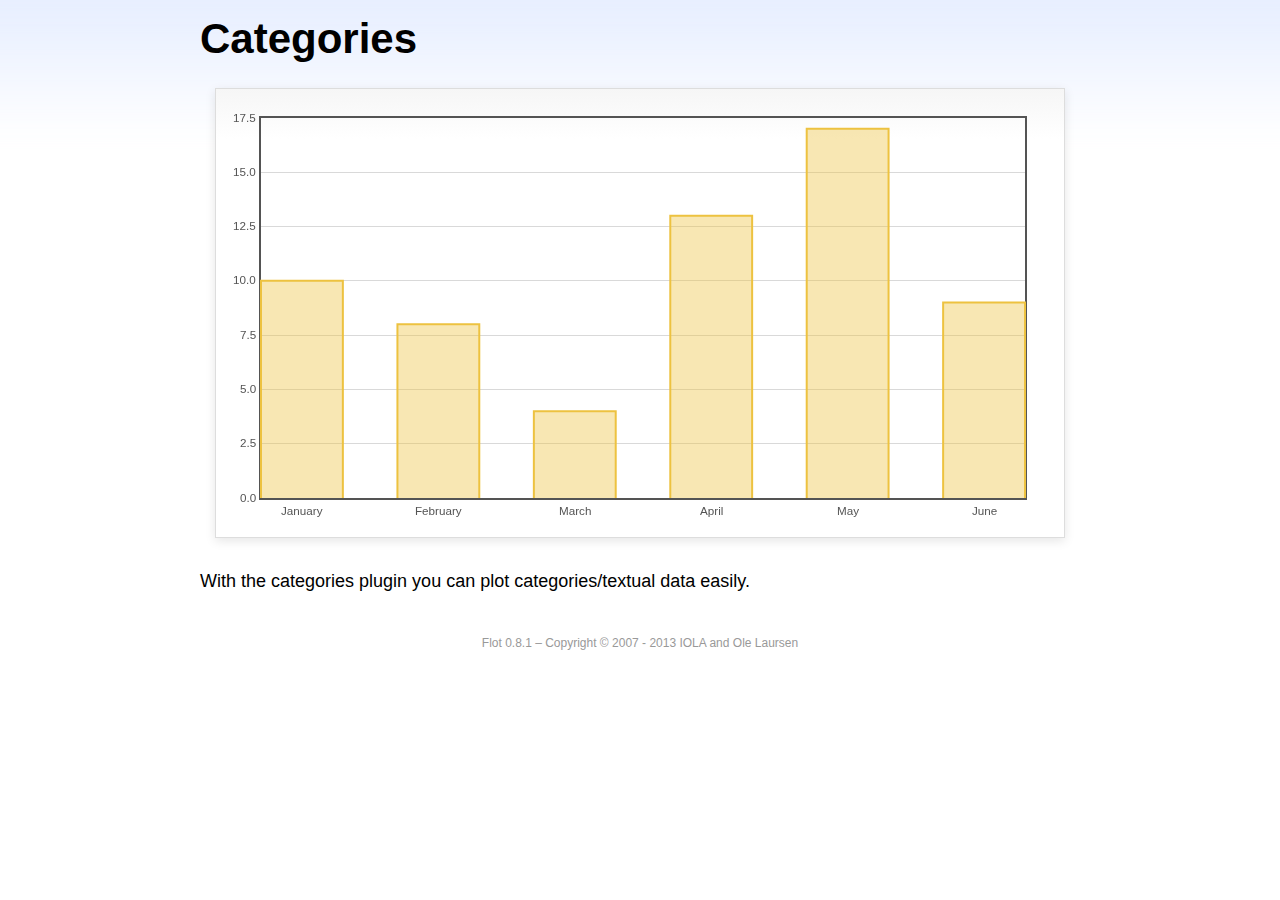
<file: admin/view/javascript/jquery/flot/examples/categories/index.html>
<!DOCTYPE html PUBLIC "-//W3C//DTD HTML 4.01//EN" "http://www.w3.org/TR/html4/strict.dtd">
<html>
<head>
	<meta http-equiv="Content-Type" content="text/html; charset=utf-8">
	<title>Flot Examples: Categories</title>
	<link href="../examples.css" rel="stylesheet" type="text/css">
	<!--[if lte IE 8]><script language="javascript" type="text/javascript" src="../../excanvas.min.js"></script><![endif]-->
	<script language="javascript" type="text/javascript" src="../../jquery.js"></script>
	<script language="javascript" type="text/javascript" src="../../jquery.flot.js"></script>
	<script language="javascript" type="text/javascript" src="../../jquery.flot.categories.js"></script>
	<script type="text/javascript">

	$(function() {

		var data = [ ["January", 10], ["February", 8], ["March", 4], ["April", 13], ["May", 17], ["June", 9] ];

		$.plot("#placeholder", [ data ], {
			series: {
				bars: {
					show: true,
					barWidth: 0.6,
					align: "center"
				}
			},
			xaxis: {
				mode: "categories",
				tickLength: 0
			}
		});

		// Add the Flot version string to the footer

		$("#footer").prepend("Flot " + $.plot.version + " &ndash; ");
	});

	</script>
</head>
<body>

	<div id="header">
		<h2>Categories</h2>
	</div>

	<div id="content">

		<div class="demo-container">
			<div id="placeholder" class="demo-placeholder"></div>
		</div>

		<p>With the categories plugin you can plot categories/textual data easily.</p>

	</div>

	<div id="footer">
		Copyright &copy; 2007 - 2013 IOLA and Ole Laursen
	</div>

</body>
</html>
</file>
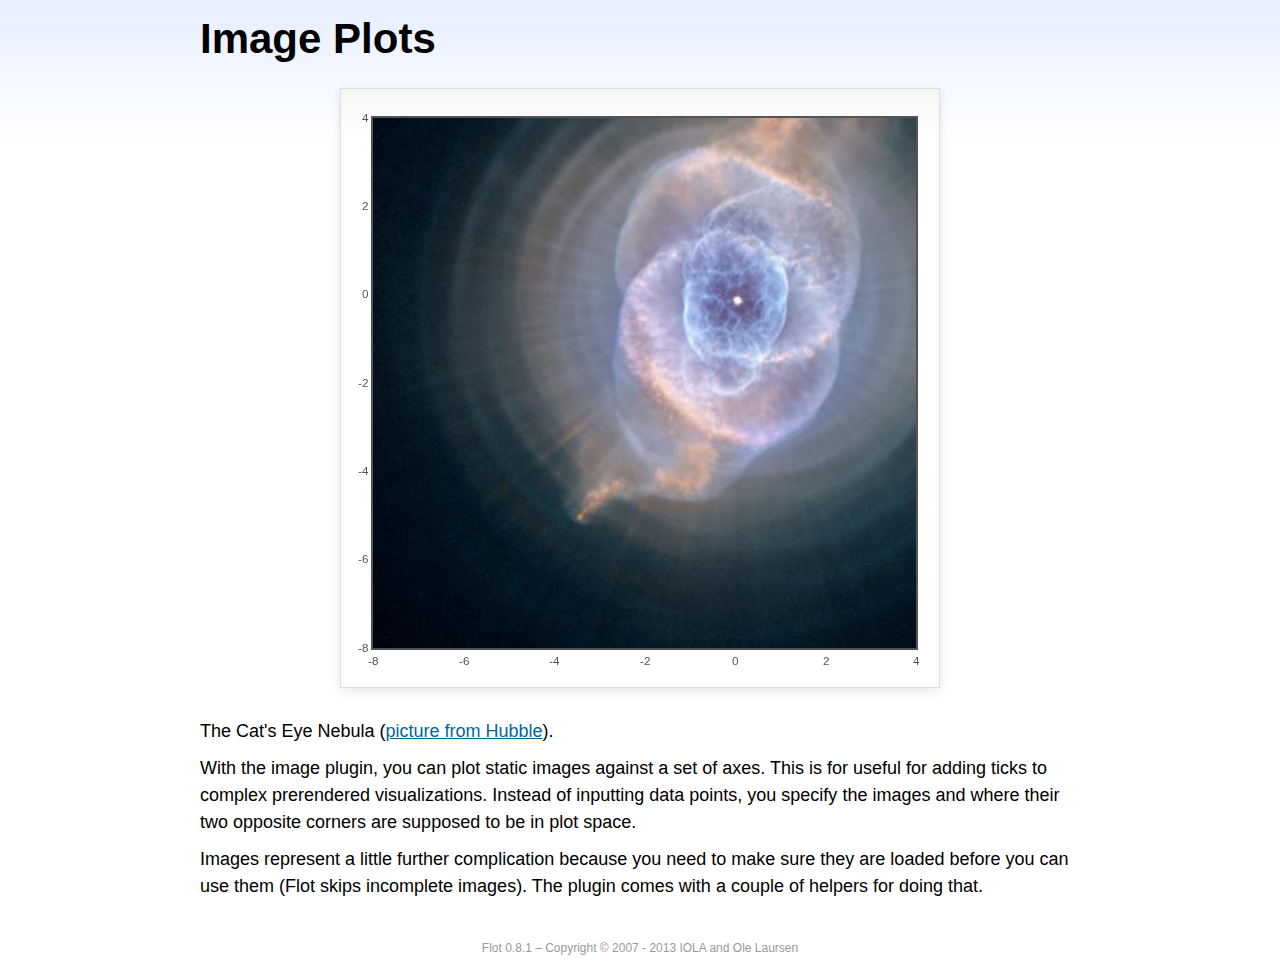
<file: admin/view/javascript/jquery/flot/examples/image/index.html>
<!DOCTYPE html PUBLIC "-//W3C//DTD HTML 4.01//EN" "http://www.w3.org/TR/html4/strict.dtd">
<html>
<head>
	<meta http-equiv="Content-Type" content="text/html; charset=utf-8">
	<title>Flot Examples: Image Plots</title>
	<link href="../examples.css" rel="stylesheet" type="text/css">
	<!--[if lte IE 8]><script language="javascript" type="text/javascript" src="../../excanvas.min.js"></script><![endif]-->
	<script language="javascript" type="text/javascript" src="../../jquery.js"></script>
	<script language="javascript" type="text/javascript" src="../../jquery.flot.js"></script>
	<script language="javascript" type="text/javascript" src="../../jquery.flot.image.js"></script>
	<script type="text/javascript">

	$(function() {

		var data = [[["hs-2004-27-a-large-web.jpg", -10, -10, 10, 10]]];

		var options = {
			series: {
				images: {
					show: true
				}
			},
			xaxis: {
				min: -8,
				max: 4
			},
			yaxis: {
				min: -8,
				max: 4
			}
		};

		$.plot.image.loadDataImages(data, options, function () {
			$.plot("#placeholder", data, options);
		});

		// Add the Flot version string to the footer

		$("#footer").prepend("Flot " + $.plot.version + " &ndash; ");
	});

	</script>
</head>
<body>

	<div id="header">
		<h2>Image Plots</h2>
	</div>

	<div id="content">

		<div class="demo-container" style="width:600px;height:600px;">
			<div id="placeholder" class="demo-placeholder"></div>
		</div>

		<p>The Cat's Eye Nebula (<a href="http://hubblesite.org/gallery/album/nebula/pr2004027a/">picture from Hubble</a>).</p>

		<p>With the image plugin, you can plot static images against a set of axes. This is for useful for adding ticks to complex prerendered visualizations. Instead of inputting data points, you specify the images and where their two opposite corners are supposed to be in plot space.</p>

		<p>Images represent a little further complication because you need to make sure they are loaded before you can use them (Flot skips incomplete images). The plugin comes with a couple of helpers for doing that.</p>

	</div>

	<div id="footer">
		Copyright &copy; 2007 - 2013 IOLA and Ole Laursen
	</div>

</body>
</html>
</file>
<file: css/style.css>
body{
   width: 100%;
   height: 100%;
   overflow: hidden;
   padding: 0;
   margin: 0;
   background: #452a15;

}
#wrapper{
  width: 100%;
  height: 100%;
  background-image: url(../img/grand_back.jpg);
  opacity: 0.1;
}
html{
   height: 100%;
}
</file>
<file: admin/view/javascript/jquery/flot/examples/examples.css>
* {	padding: 0; margin: 0; vertical-align: top; }

body {
	background: url(background.png) repeat-x;
	font: 18px/1.5em "proxima-nova", Helvetica, Arial, sans-serif;
}

a {	color: #069; }
a:hover { color: #28b; }

h2 {
	margin-top: 15px;
	font: normal 32px "omnes-pro", Helvetica, Arial, sans-serif;
}

h3 {
	margin-left: 30px;
	font: normal 26px "omnes-pro", Helvetica, Arial, sans-serif;
	color: #666;
}

p {
	margin-top: 10px;
}

button {
	font-size: 18px;
	padding: 1px 7px;
}

input {
	font-size: 18px;
}

input[type=checkbox] {
	margin: 7px;
}

#header {
	position: relative;
	width: 900px;
	margin: auto;
}

#header h2 {
	margin-left: 10px;
	vertical-align: middle;
	font-size: 42px;
	font-weight: bold;
	text-decoration: none;
	color: #000;
}

#content {
	width: 880px;
	margin: 0 auto;
	padding: 10px;
}

#footer {
	margin-top: 25px;
	margin-bottom: 10px;
	text-align: center;
	font-size: 12px;
	color: #999;
}

.demo-container {
	box-sizing: border-box;
	width: 850px;
	height: 450px;
	padding: 20px 15px 15px 15px;
	margin: 15px auto 30px auto;
	border: 1px solid #ddd;
	background: #fff;
	background: linear-gradient(#f6f6f6 0, #fff 50px);
	background: -o-linear-gradient(#f6f6f6 0, #fff 50px);
	background: -ms-linear-gradient(#f6f6f6 0, #fff 50px);
	background: -moz-linear-gradient(#f6f6f6 0, #fff 50px);
	background: -webkit-linear-gradient(#f6f6f6 0, #fff 50px);
	box-shadow: 0 3px 10px rgba(0,0,0,0.15);
	-o-box-shadow: 0 3px 10px rgba(0,0,0,0.1);
	-ms-box-shadow: 0 3px 10px rgba(0,0,0,0.1);
	-moz-box-shadow: 0 3px 10px rgba(0,0,0,0.1);
	-webkit-box-shadow: 0 3px 10px rgba(0,0,0,0.1);
}

.demo-placeholder {
	width: 100%;
	height: 100%;
	font-size: 14px;
	line-height: 1.2em;
}

.legend table {
	border-spacing: 5px;
}
</file>
